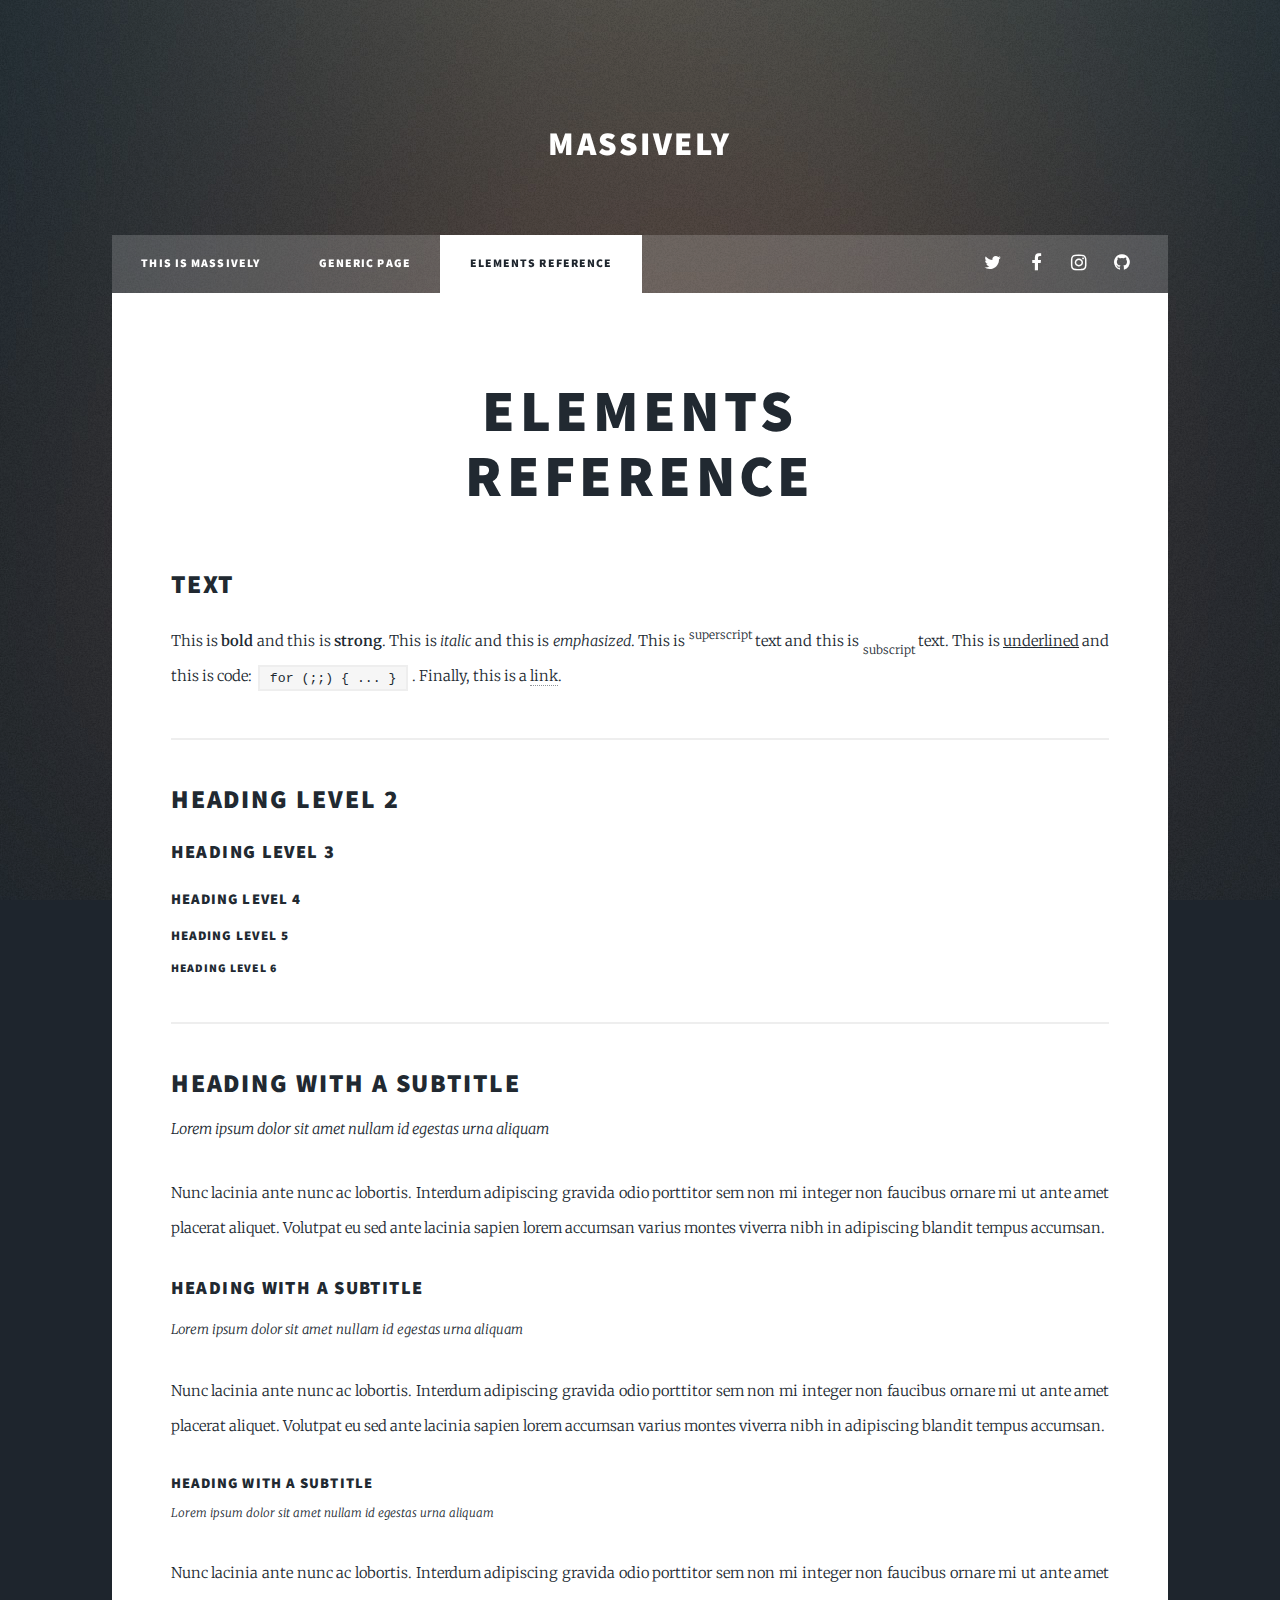
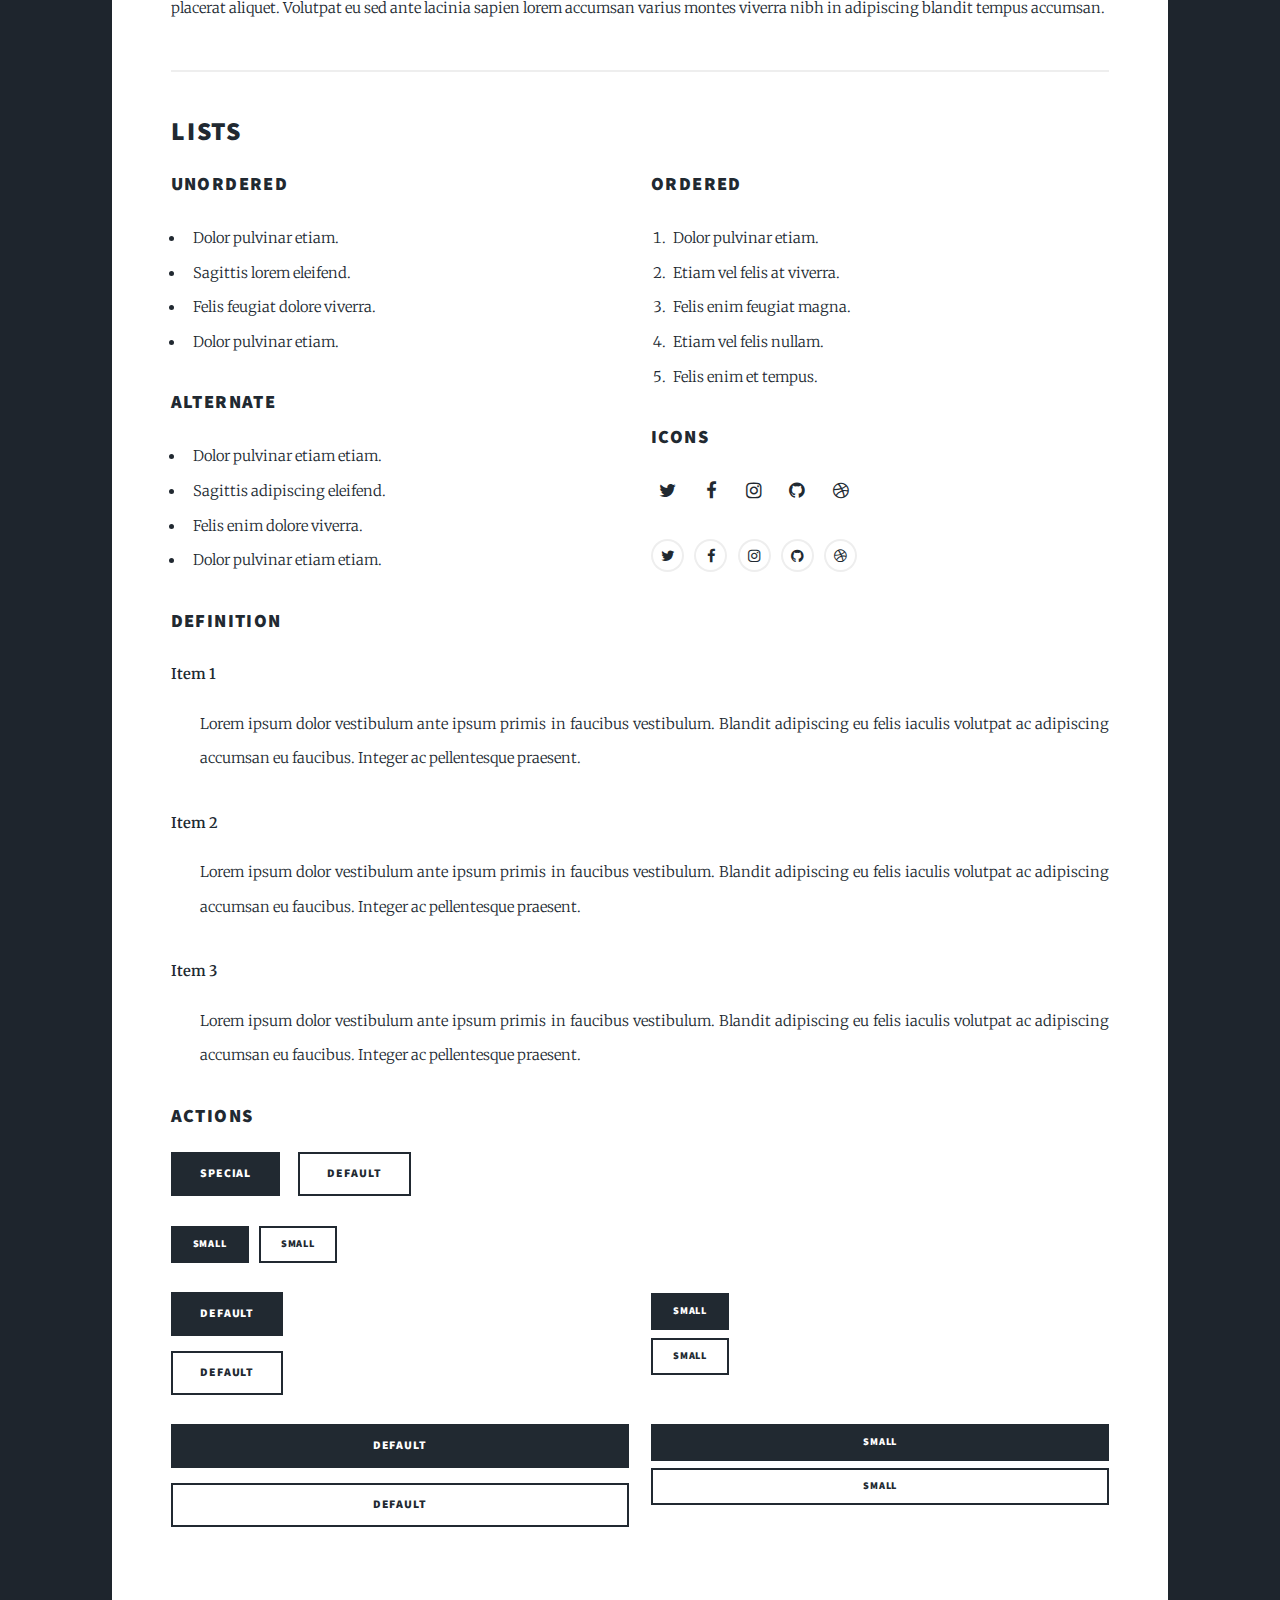
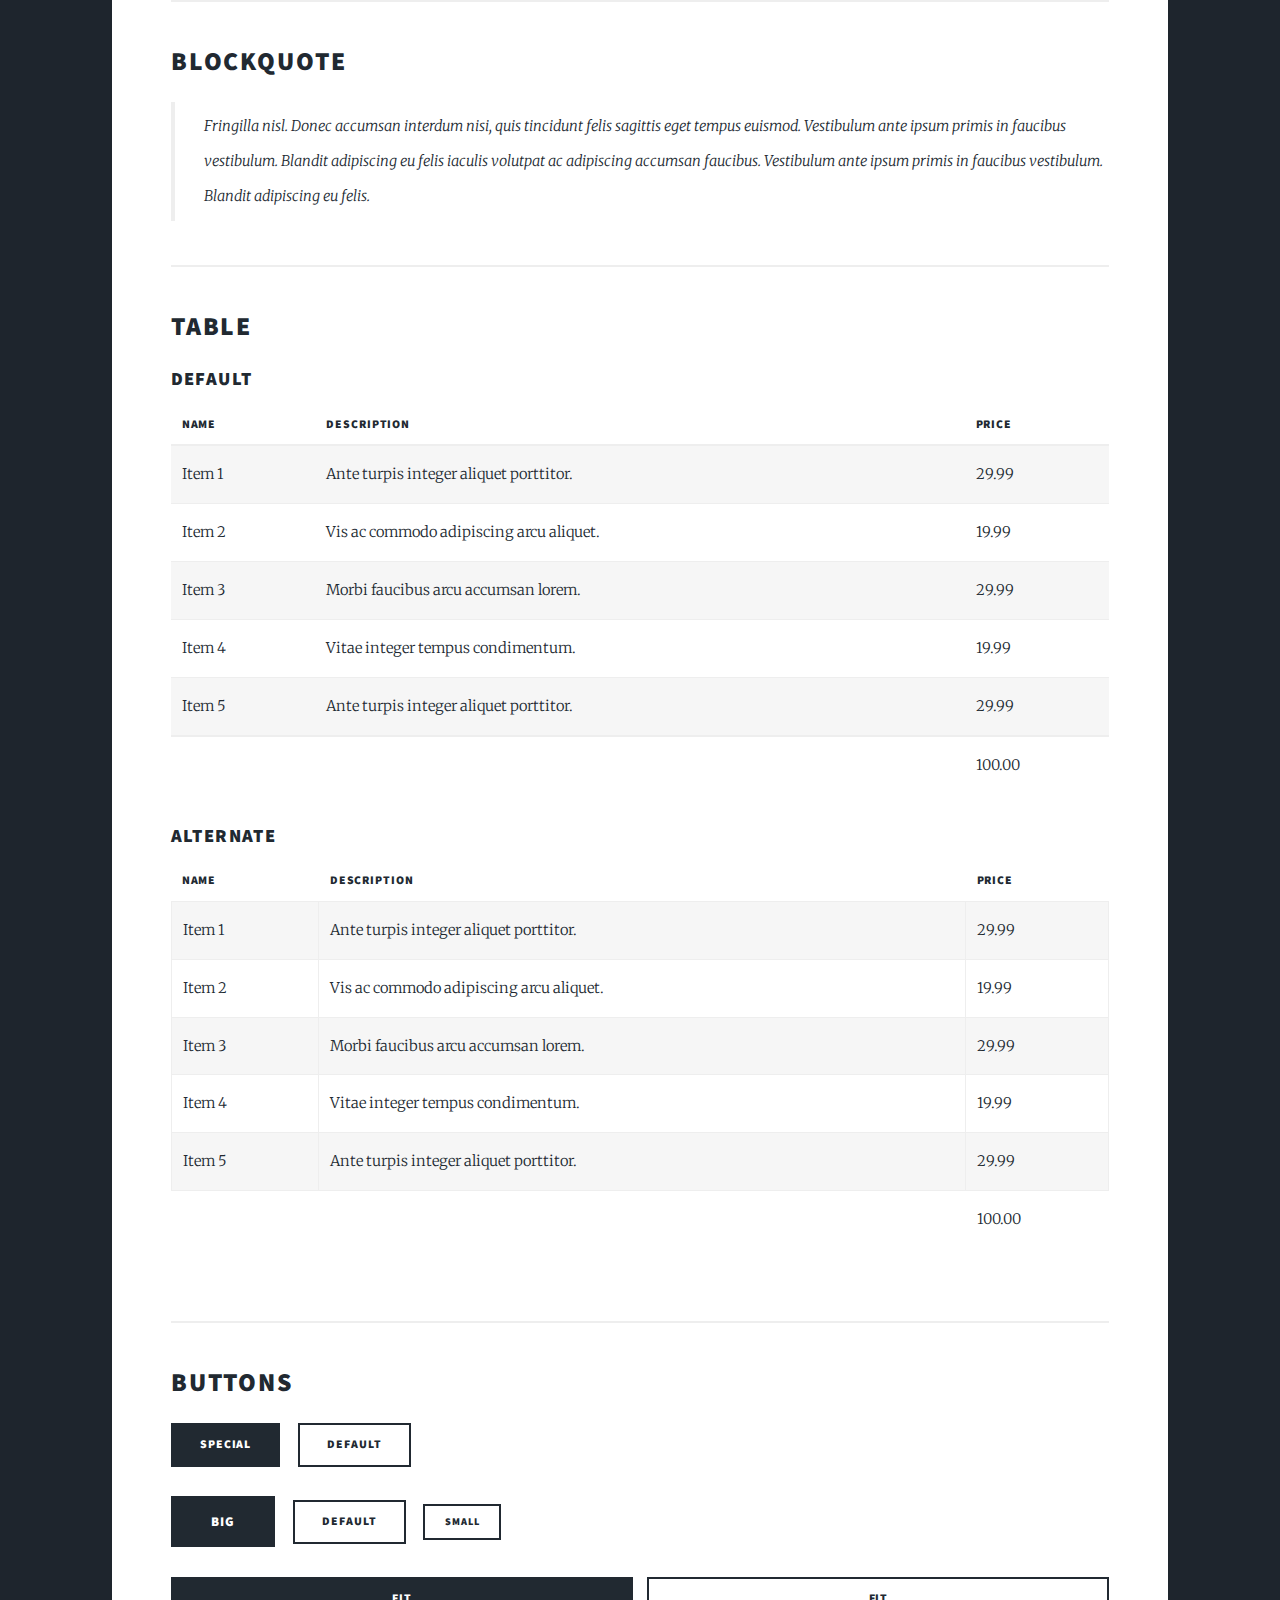
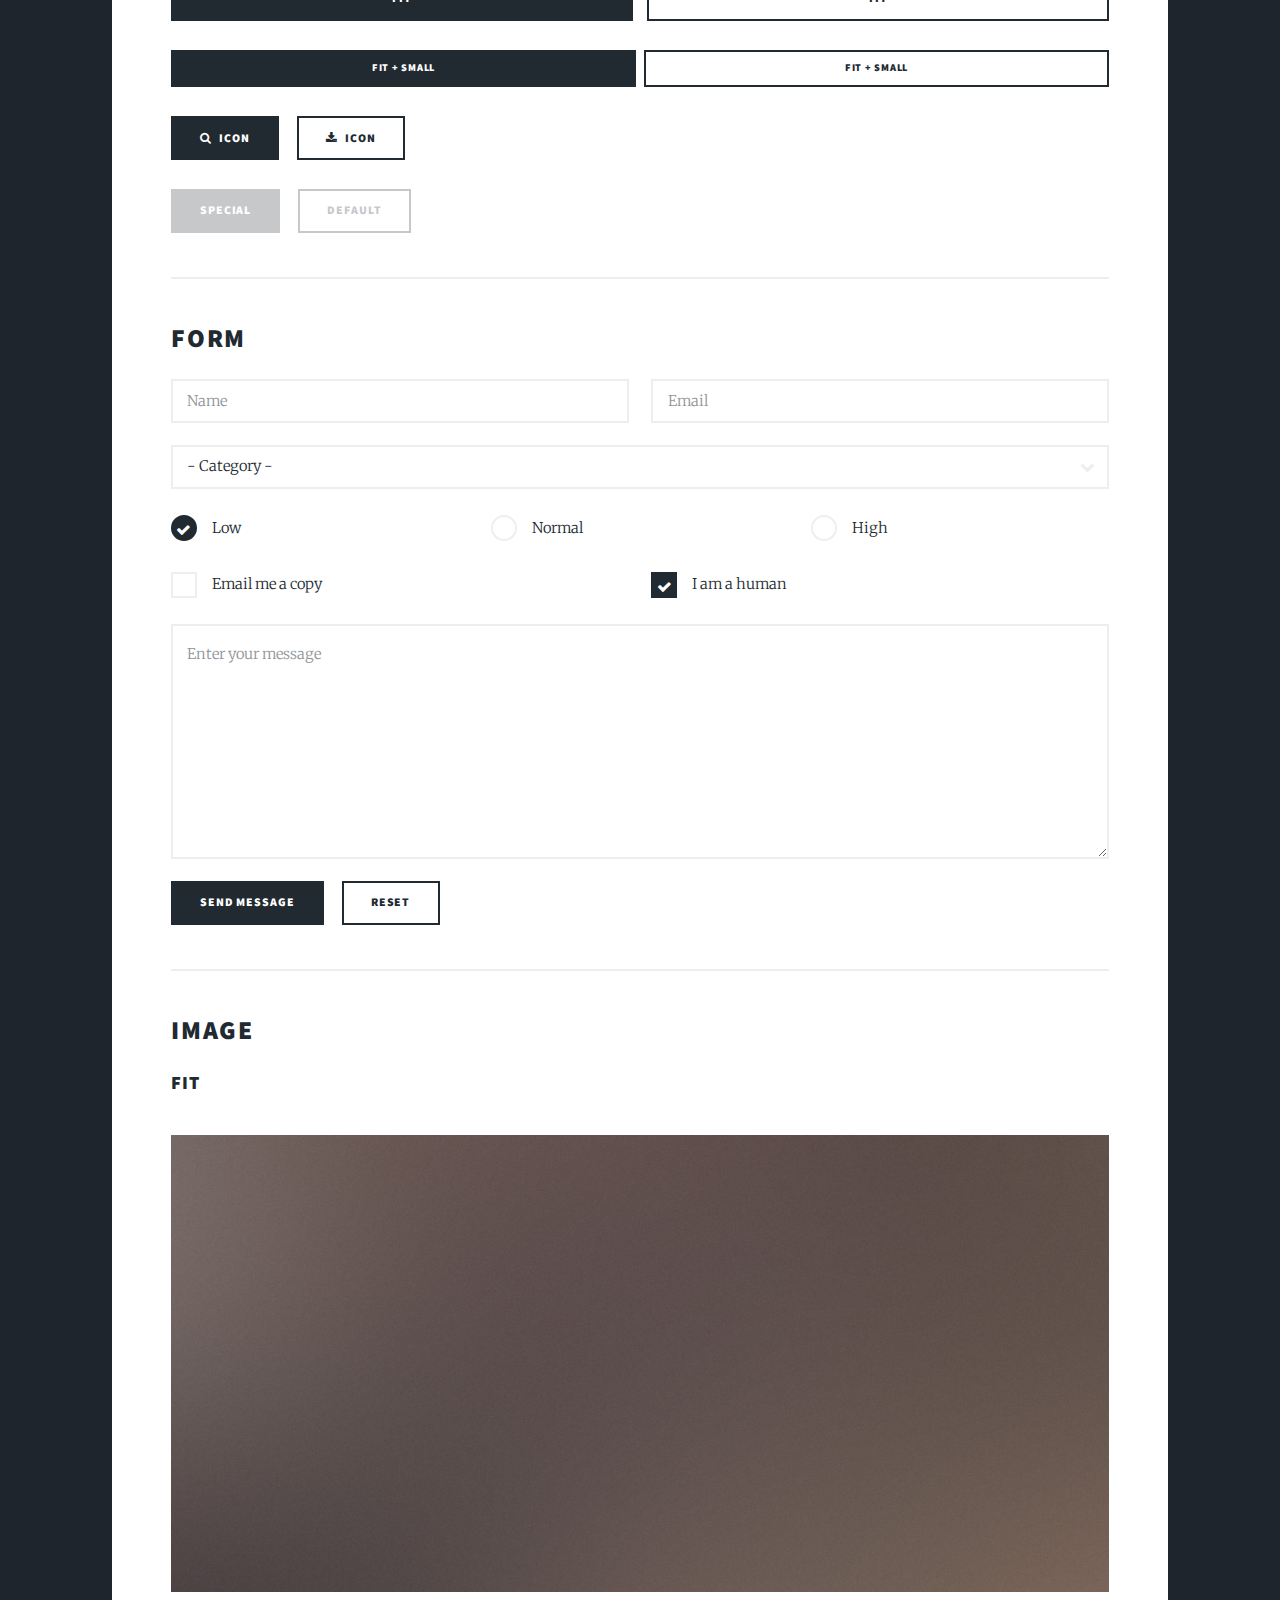
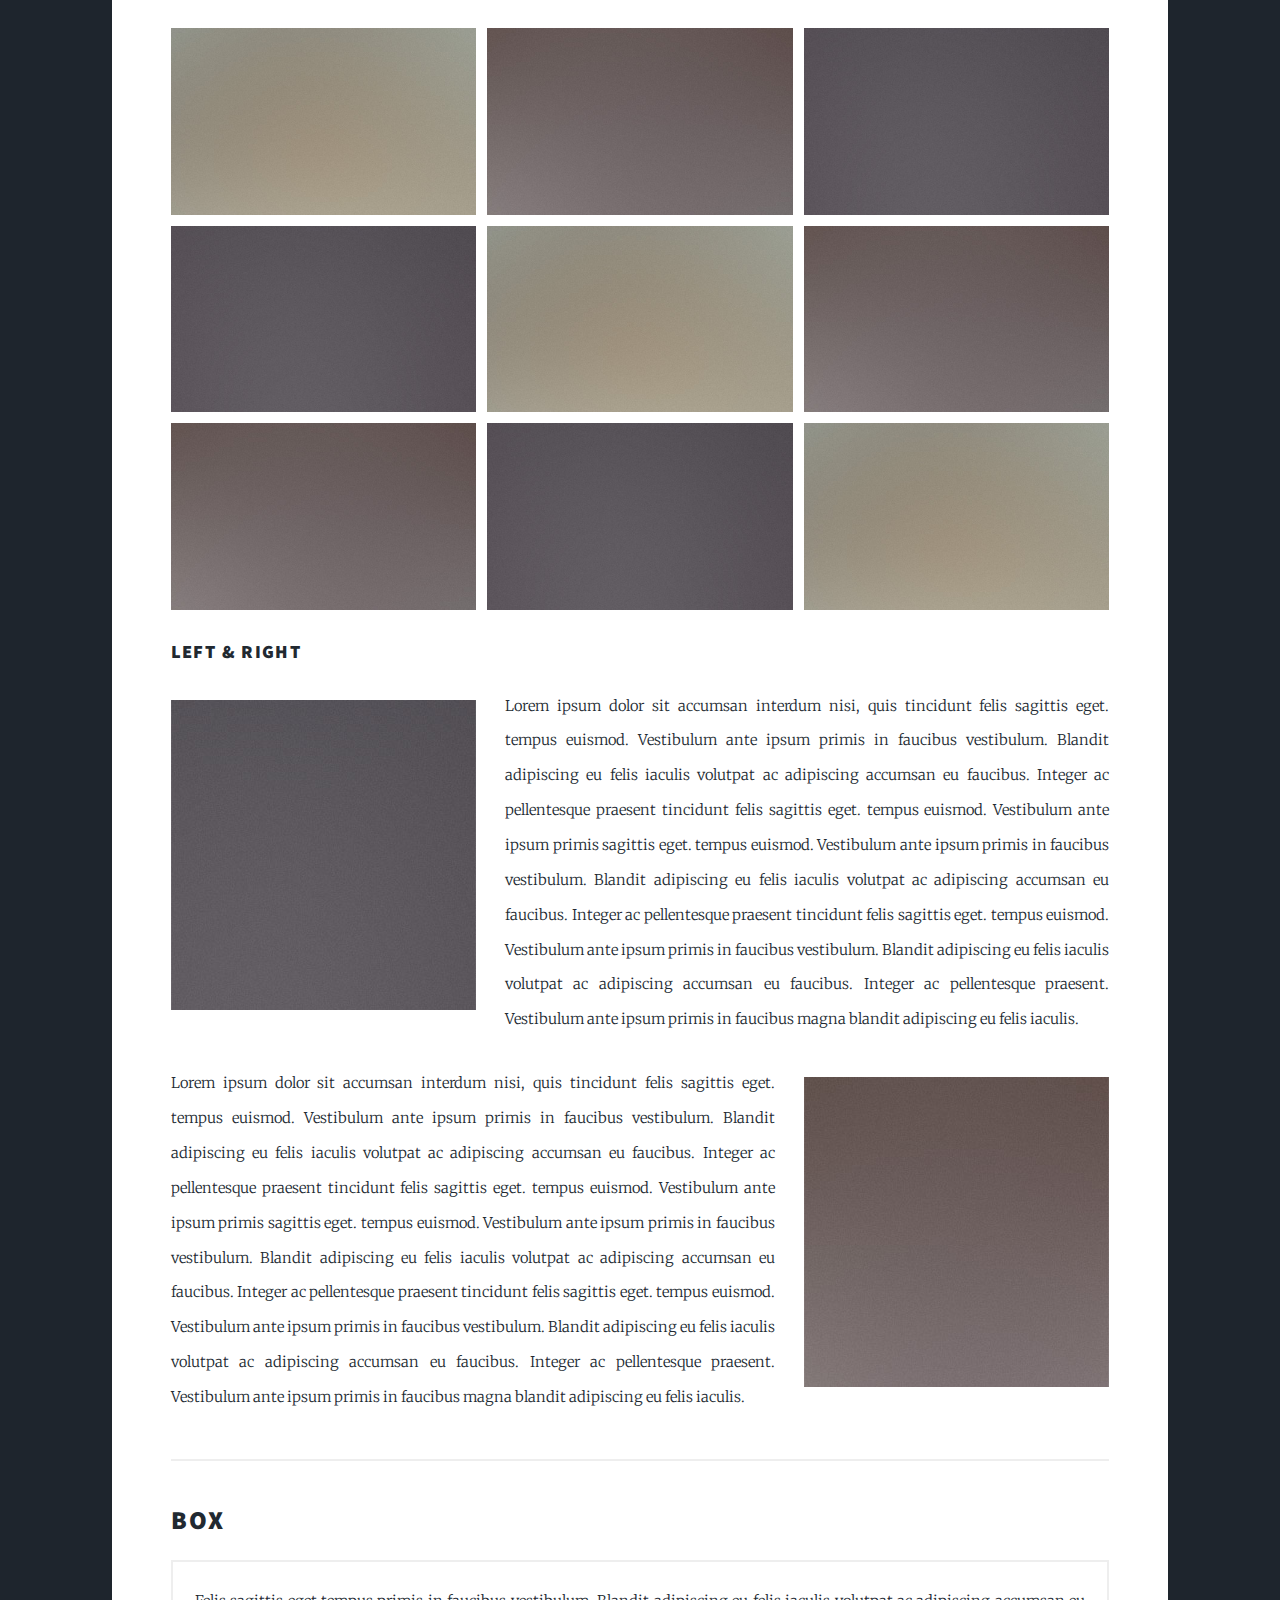
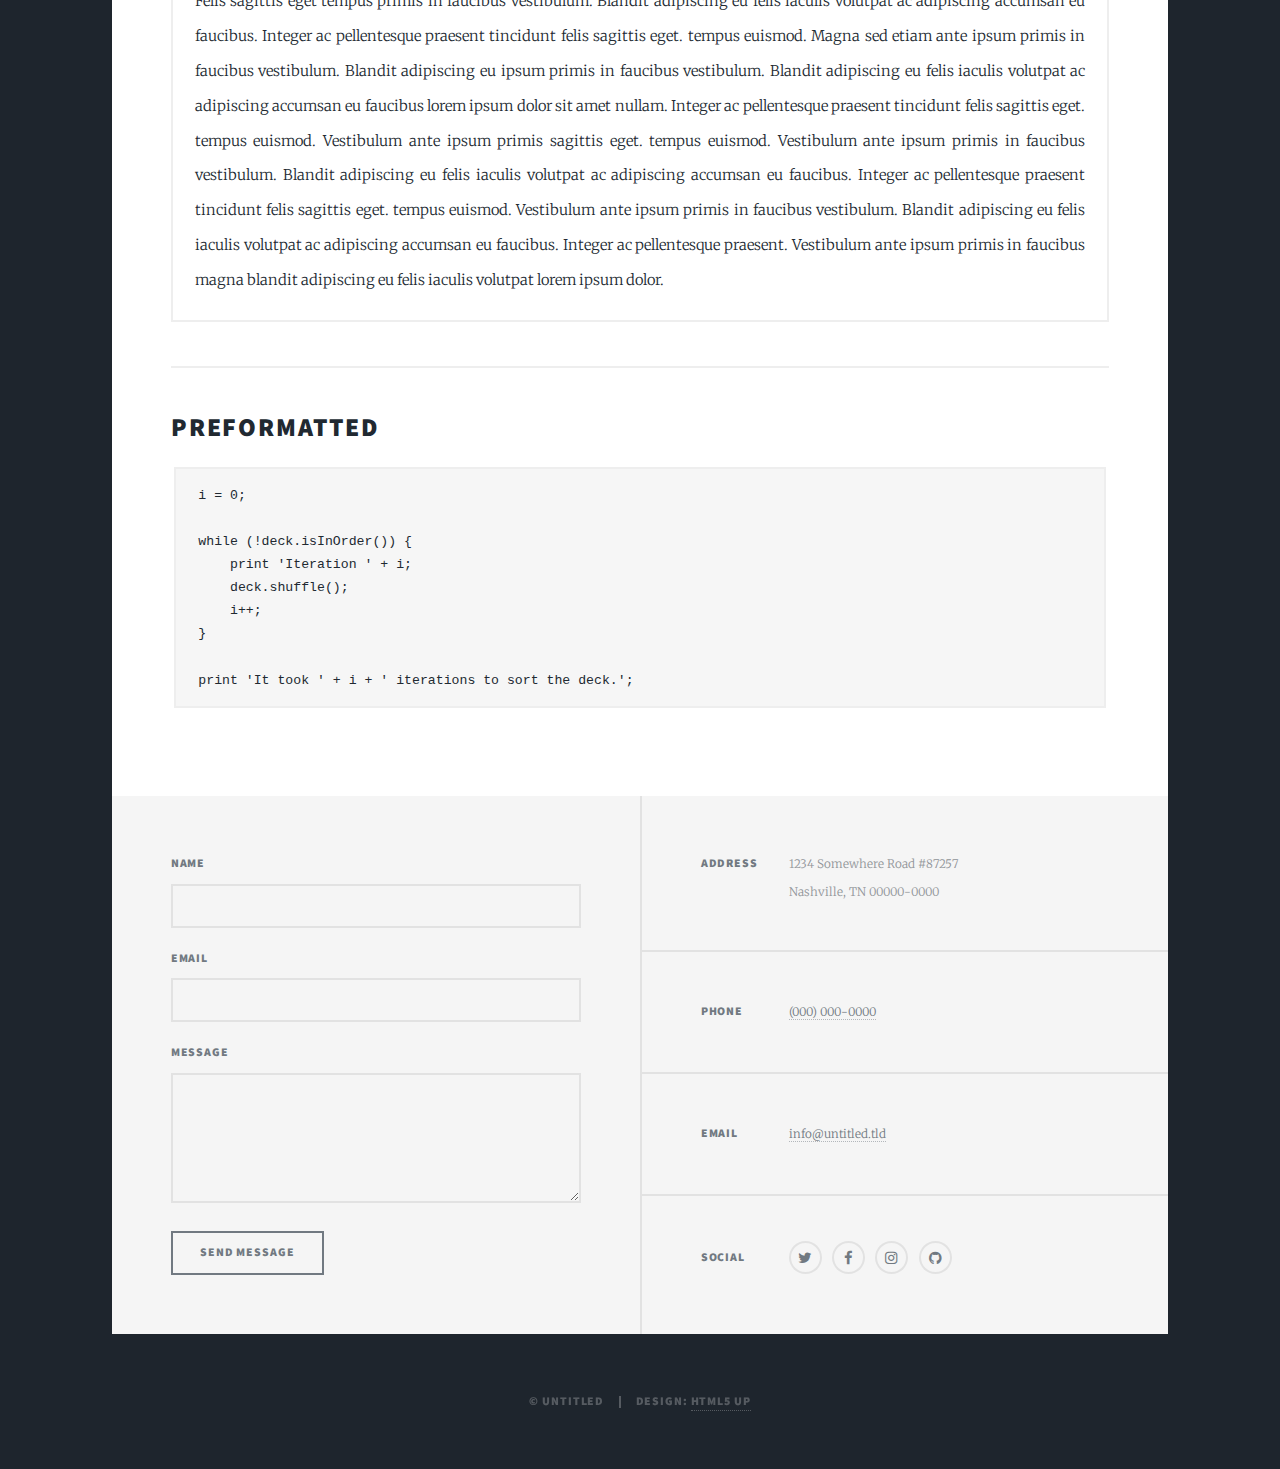
<file: elements.html>
<!DOCTYPE HTML>
<!--
	Massively by HTML5 UP
	html5up.net | @ajlkn
	Free for personal and commercial use under the CCA 3.0 license (html5up.net/license)
-->
<html>
	<head>
		<title>Elements Reference - Massively by HTML5 UP</title>
		<meta charset="utf-8" />
		<meta name="viewport" content="width=device-width, initial-scale=1, user-scalable=no" />
		<link rel="stylesheet" href="assets/css/main.css" />
		<noscript><link rel="stylesheet" href="assets/css/noscript.css" /></noscript>
	</head>
	<body class="is-loading">

		<!-- Wrapper -->
			<div id="wrapper">

				<!-- Header -->
					<header id="header">
						<a href="index.html" class="logo">Massively</a>
					</header>

				<!-- Nav -->
					<nav id="nav">
						<ul class="links">
							<li><a href="index.html">This is Massively</a></li>
							<li><a href="generic.html">Generic Page</a></li>
							<li class="active"><a href="elements.html">Elements Reference</a></li>
						</ul>
						<ul class="icons">
							<li><a href="#" class="icon fa-twitter"><span class="label">Twitter</span></a></li>
							<li><a href="#" class="icon fa-facebook"><span class="label">Facebook</span></a></li>
							<li><a href="#" class="icon fa-instagram"><span class="label">Instagram</span></a></li>
							<li><a href="#" class="icon fa-github"><span class="label">GitHub</span></a></li>
						</ul>
					</nav>

				<!-- Main -->
					<div id="main">

						<!-- Post -->
							<section class="post">
								<header class="major">
									<h1>Elements<br />
									Reference</h1>
								</header>

								<!-- Text stuff -->
									<h2>Text</h2>
									<p>This is <b>bold</b> and this is <strong>strong</strong>. This is <i>italic</i> and this is <em>emphasized</em>.
									This is <sup>superscript</sup> text and this is <sub>subscript</sub> text.
									This is <u>underlined</u> and this is code: <code>for (;;) { ... }</code>.
									Finally, this is a <a href="#">link</a>.</p>
									<hr />
									<h2>Heading Level 2</h2>
									<h3>Heading Level 3</h3>
									<h4>Heading Level 4</h4>
									<h5>Heading Level 5</h5>
									<h6>Heading Level 6</h6>
									<hr />
									<header>
										<h2>Heading with a Subtitle</h2>
										<p>Lorem ipsum dolor sit amet nullam id egestas urna aliquam</p>
									</header>
									<p>Nunc lacinia ante nunc ac lobortis. Interdum adipiscing gravida odio porttitor sem non mi integer non faucibus ornare mi ut ante amet placerat aliquet. Volutpat eu sed ante lacinia sapien lorem accumsan varius montes viverra nibh in adipiscing blandit tempus accumsan.</p>
									<header>
										<h3>Heading with a Subtitle</h3>
										<p>Lorem ipsum dolor sit amet nullam id egestas urna aliquam</p>
									</header>
									<p>Nunc lacinia ante nunc ac lobortis. Interdum adipiscing gravida odio porttitor sem non mi integer non faucibus ornare mi ut ante amet placerat aliquet. Volutpat eu sed ante lacinia sapien lorem accumsan varius montes viverra nibh in adipiscing blandit tempus accumsan.</p>
									<header>
										<h4>Heading with a Subtitle</h4>
										<p>Lorem ipsum dolor sit amet nullam id egestas urna aliquam</p>
									</header>
									<p>Nunc lacinia ante nunc ac lobortis. Interdum adipiscing gravida odio porttitor sem non mi integer non faucibus ornare mi ut ante amet placerat aliquet. Volutpat eu sed ante lacinia sapien lorem accumsan varius montes viverra nibh in adipiscing blandit tempus accumsan.</p>

									<hr />

								<!-- Lists -->
									<h2>Lists</h2>
									<div class="row">
										<div class="6u 12u$(small)">

											<h3>Unordered</h3>
											<ul>
												<li>Dolor pulvinar etiam.</li>
												<li>Sagittis lorem eleifend.</li>
												<li>Felis feugiat dolore viverra.</li>
												<li>Dolor pulvinar etiam.</li>
											</ul>

											<h3>Alternate</h3>
											<ul class="alt">
												<li>Dolor pulvinar etiam etiam.</li>
												<li>Sagittis adipiscing eleifend.</li>
												<li>Felis enim dolore viverra.</li>
												<li>Dolor pulvinar etiam etiam.</li>
											</ul>

										</div>
										<div class="6u$ 12u$(small)">

											<h3>Ordered</h3>
											<ol>
												<li>Dolor pulvinar etiam.</li>
												<li>Etiam vel felis at viverra.</li>
												<li>Felis enim feugiat magna.</li>
												<li>Etiam vel felis nullam.</li>
												<li>Felis enim et tempus.</li>
											</ol>

											<h3>Icons</h3>
											<ul class="icons">
												<li><a href="#" class="icon fa-twitter"><span class="label">Twitter</span></a></li>
												<li><a href="#" class="icon fa-facebook"><span class="label">Facebook</span></a></li>
												<li><a href="#" class="icon fa-instagram"><span class="label">Instagram</span></a></li>
												<li><a href="#" class="icon fa-github"><span class="label">Github</span></a></li>
												<li><a href="#" class="icon fa-dribbble"><span class="label">Dribbble</span></a></li>
											</ul>
											<ul class="icons alt">
												<li><a href="#" class="icon alt fa-twitter"><span class="label">Twitter</span></a></li>
												<li><a href="#" class="icon alt fa-facebook"><span class="label">Facebook</span></a></li>
												<li><a href="#" class="icon alt fa-instagram"><span class="label">Instagram</span></a></li>
												<li><a href="#" class="icon alt fa-github"><span class="label">Github</span></a></li>
												<li><a href="#" class="icon alt fa-dribbble"><span class="label">Dribbble</span></a></li>
											</ul>

										</div>
									</div>
									<h3>Definition</h3>
									<dl>
										<dt>Item 1</dt>
										<dd>
											<p>Lorem ipsum dolor vestibulum ante ipsum primis in faucibus vestibulum. Blandit adipiscing eu felis iaculis volutpat ac adipiscing accumsan eu faucibus. Integer ac pellentesque praesent.</p>
										</dd>
										<dt>Item 2</dt>
										<dd>
											<p>Lorem ipsum dolor vestibulum ante ipsum primis in faucibus vestibulum. Blandit adipiscing eu felis iaculis volutpat ac adipiscing accumsan eu faucibus. Integer ac pellentesque praesent.</p>
										</dd>
										<dt>Item 3</dt>
										<dd>
											<p>Lorem ipsum dolor vestibulum ante ipsum primis in faucibus vestibulum. Blandit adipiscing eu felis iaculis volutpat ac adipiscing accumsan eu faucibus. Integer ac pellentesque praesent.</p>
										</dd>
									</dl>

									<h3>Actions</h3>
									<ul class="actions">
										<li><a href="#" class="button special">Special</a></li>
										<li><a href="#" class="button">Default</a></li>
									</ul>
									<ul class="actions small">
										<li><a href="#" class="button special small">Small</a></li>
										<li><a href="#" class="button small">Small</a></li>
									</ul>
									<div class="row">
										<div class="6u 12u$(small)">
											<ul class="actions vertical">
												<li><a href="#" class="button special">Default</a></li>
												<li><a href="#" class="button">Default</a></li>
											</ul>
										</div>
										<div class="6u 12u$(small)">
											<ul class="actions vertical small">
												<li><a href="#" class="button special small">Small</a></li>
												<li><a href="#" class="button small">Small</a></li>
											</ul>
										</div>
									</div>
									<div class="row">
										<div class="6u 12u$(small)">
											<ul class="actions vertical">
												<li><a href="#" class="button special fit">Default</a></li>
												<li><a href="#" class="button fit">Default</a></li>
											</ul>
										</div>
										<div class="6u$ 12u$(small)">
											<ul class="actions vertical small">
												<li><a href="#" class="button special small fit">Small</a></li>
												<li><a href="#" class="button small fit">Small</a></li>
											</ul>
										</div>
									</div>

									<hr />

								<!-- Blockquote -->
									<h2>Blockquote</h2>
									<blockquote>Fringilla nisl. Donec accumsan interdum nisi, quis tincidunt felis sagittis eget tempus euismod. Vestibulum ante ipsum primis in faucibus vestibulum. Blandit adipiscing eu felis iaculis volutpat ac adipiscing accumsan faucibus. Vestibulum ante ipsum primis in faucibus vestibulum. Blandit adipiscing eu felis.</blockquote>

									<hr />

								<!-- Table -->
									<h2>Table</h2>

									<h3>Default</h3>
									<div class="table-wrapper">
										<table>
											<thead>
												<tr>
													<th>Name</th>
													<th>Description</th>
													<th>Price</th>
												</tr>
											</thead>
											<tbody>
												<tr>
													<td>Item 1</td>
													<td>Ante turpis integer aliquet porttitor.</td>
													<td>29.99</td>
												</tr>
												<tr>
													<td>Item 2</td>
													<td>Vis ac commodo adipiscing arcu aliquet.</td>
													<td>19.99</td>
												</tr>
												<tr>
													<td>Item 3</td>
													<td> Morbi faucibus arcu accumsan lorem.</td>
													<td>29.99</td>
												</tr>
												<tr>
													<td>Item 4</td>
													<td>Vitae integer tempus condimentum.</td>
													<td>19.99</td>
												</tr>
												<tr>
													<td>Item 5</td>
													<td>Ante turpis integer aliquet porttitor.</td>
													<td>29.99</td>
												</tr>
											</tbody>
											<tfoot>
												<tr>
													<td colspan="2"></td>
													<td>100.00</td>
												</tr>
											</tfoot>
										</table>
									</div>

									<h3>Alternate</h3>
									<div class="table-wrapper">
										<table class="alt">
											<thead>
												<tr>
													<th>Name</th>
													<th>Description</th>
													<th>Price</th>
												</tr>
											</thead>
											<tbody>
												<tr>
													<td>Item 1</td>
													<td>Ante turpis integer aliquet porttitor.</td>
													<td>29.99</td>
												</tr>
												<tr>
													<td>Item 2</td>
													<td>Vis ac commodo adipiscing arcu aliquet.</td>
													<td>19.99</td>
												</tr>
												<tr>
													<td>Item 3</td>
													<td> Morbi faucibus arcu accumsan lorem.</td>
													<td>29.99</td>
												</tr>
												<tr>
													<td>Item 4</td>
													<td>Vitae integer tempus condimentum.</td>
													<td>19.99</td>
												</tr>
												<tr>
													<td>Item 5</td>
													<td>Ante turpis integer aliquet porttitor.</td>
													<td>29.99</td>
												</tr>
											</tbody>
											<tfoot>
												<tr>
													<td colspan="2"></td>
													<td>100.00</td>
												</tr>
											</tfoot>
										</table>
									</div>

									<hr />

								<!-- Buttons -->
									<h2>Buttons</h2>
									<ul class="actions">
										<li><a href="#" class="button special">Special</a></li>
										<li><a href="#" class="button">Default</a></li>
									</ul>
									<ul class="actions">
										<li><a href="#" class="button special big">Big</a></li>
										<li><a href="#" class="button">Default</a></li>
										<li><a href="#" class="button small">Small</a></li>
									</ul>
									<ul class="actions fit">
										<li><a href="#" class="button special fit">Fit</a></li>
										<li><a href="#" class="button fit">Fit</a></li>
									</ul>
									<ul class="actions fit small">
										<li><a href="#" class="button special fit small">Fit + Small</a></li>
										<li><a href="#" class="button fit small">Fit + Small</a></li>
									</ul>
									<ul class="actions">
										<li><a href="#" class="button special icon fa-search">Icon</a></li>
										<li><a href="#" class="button icon fa-download">Icon</a></li>
									</ul>
									<ul class="actions">
										<li><span class="button special disabled">Special</span></li>
										<li><span class="button disabled">Default</span></li>
									</ul>

									<hr />

								<!-- Form -->
									<h2>Form</h2>

									<form method="post" action="#" class="alt">
										<div class="row uniform">
											<div class="6u 12u$(xsmall)">
												<input type="text" name="demo-name" id="demo-name" value="" placeholder="Name" />
											</div>
											<div class="6u$ 12u$(xsmall)">
												<input type="email" name="demo-email" id="demo-email" value="" placeholder="Email" />
											</div>
											<!-- Break -->
											<div class="12u$">
												<div class="select-wrapper">
													<select name="demo-category" id="demo-category">
														<option value="">- Category -</option>
														<option value="1">Manufacturing</option>
														<option value="1">Shipping</option>
														<option value="1">Administration</option>
														<option value="1">Human Resources</option>
													</select>
												</div>
											</div>
											<!-- Break -->
											<div class="4u 12u$(small)">
												<input type="radio" id="demo-priority-low" name="demo-priority" checked>
												<label for="demo-priority-low">Low</label>
											</div>
											<div class="4u 12u$(small)">
												<input type="radio" id="demo-priority-normal" name="demo-priority">
												<label for="demo-priority-normal">Normal</label>
											</div>
											<div class="4u$ 12u$(small)">
												<input type="radio" id="demo-priority-high" name="demo-priority">
												<label for="demo-priority-high">High</label>
											</div>
											<!-- Break -->
											<div class="6u 12u$(small)">
												<input type="checkbox" id="demo-copy" name="demo-copy">
												<label for="demo-copy">Email me a copy</label>
											</div>
											<div class="6u$ 12u$(small)">
												<input type="checkbox" id="demo-human" name="demo-human" checked>
												<label for="demo-human">I am a human</label>
											</div>
											<!-- Break -->
											<div class="12u$">
												<textarea name="demo-message" id="demo-message" placeholder="Enter your message" rows="6"></textarea>
											</div>
											<!-- Break -->
											<div class="12u$">
												<ul class="actions">
													<li><input type="submit" value="Send Message" class="special" /></li>
													<li><input type="reset" value="Reset" /></li>
												</ul>
											</div>
										</div>
									</form>

									<hr />

								<!-- Image -->
									<h2>Image</h2>

									<h3>Fit</h3>
									<span class="image fit"><img src="images/pic01.jpg" alt="" /></span>
									<div class="box alt">
										<div class="row 50% uniform">
											<div class="4u"><span class="image fit"><img src="images/pic02.jpg" alt="" /></span></div>
											<div class="4u"><span class="image fit"><img src="images/pic03.jpg" alt="" /></span></div>
											<div class="4u$"><span class="image fit"><img src="images/pic04.jpg" alt="" /></span></div>
											<!-- Break -->
											<div class="4u"><span class="image fit"><img src="images/pic04.jpg" alt="" /></span></div>
											<div class="4u"><span class="image fit"><img src="images/pic02.jpg" alt="" /></span></div>
											<div class="4u$"><span class="image fit"><img src="images/pic03.jpg" alt="" /></span></div>
											<!-- Break -->
											<div class="4u"><span class="image fit"><img src="images/pic03.jpg" alt="" /></span></div>
											<div class="4u"><span class="image fit"><img src="images/pic04.jpg" alt="" /></span></div>
											<div class="4u$"><span class="image fit"><img src="images/pic02.jpg" alt="" /></span></div>
										</div>
									</div>

									<h3>Left &amp; Right</h3>
									<p><span class="image left"><img src="images/pic08.jpg" alt="" /></span>Lorem ipsum dolor sit accumsan interdum nisi, quis tincidunt felis sagittis eget. tempus euismod. Vestibulum ante ipsum primis in faucibus vestibulum. Blandit adipiscing eu felis iaculis volutpat ac adipiscing accumsan eu faucibus. Integer ac pellentesque praesent tincidunt felis sagittis eget. tempus euismod. Vestibulum ante ipsum primis sagittis eget. tempus euismod. Vestibulum ante ipsum primis in faucibus vestibulum. Blandit adipiscing eu felis iaculis volutpat ac adipiscing accumsan eu faucibus. Integer ac pellentesque praesent tincidunt felis sagittis eget. tempus euismod. Vestibulum ante ipsum primis in faucibus vestibulum. Blandit adipiscing eu felis iaculis volutpat ac adipiscing accumsan eu faucibus. Integer ac pellentesque praesent. Vestibulum ante ipsum primis in faucibus magna blandit adipiscing eu felis iaculis.</p>
									<p><span class="image right"><img src="images/pic09.jpg" alt="" /></span>Lorem ipsum dolor sit accumsan interdum nisi, quis tincidunt felis sagittis eget. tempus euismod. Vestibulum ante ipsum primis in faucibus vestibulum. Blandit adipiscing eu felis iaculis volutpat ac adipiscing accumsan eu faucibus. Integer ac pellentesque praesent tincidunt felis sagittis eget. tempus euismod. Vestibulum ante ipsum primis sagittis eget. tempus euismod. Vestibulum ante ipsum primis in faucibus vestibulum. Blandit adipiscing eu felis iaculis volutpat ac adipiscing accumsan eu faucibus. Integer ac pellentesque praesent tincidunt felis sagittis eget. tempus euismod. Vestibulum ante ipsum primis in faucibus vestibulum. Blandit adipiscing eu felis iaculis volutpat ac adipiscing accumsan eu faucibus. Integer ac pellentesque praesent. Vestibulum ante ipsum primis in faucibus magna blandit adipiscing eu felis iaculis.</p>

									<hr />

								<!-- Box -->
									<h2>Box</h2>
									<div class="box">
										<p>Felis sagittis eget tempus primis in faucibus vestibulum. Blandit adipiscing eu felis iaculis volutpat ac adipiscing accumsan eu faucibus. Integer ac pellentesque praesent tincidunt felis sagittis eget. tempus euismod. Magna sed etiam ante ipsum primis in faucibus vestibulum. Blandit adipiscing eu ipsum primis in faucibus vestibulum. Blandit adipiscing eu felis iaculis volutpat ac adipiscing accumsan eu faucibus lorem ipsum dolor sit amet nullam. Integer ac pellentesque praesent tincidunt felis sagittis eget. tempus euismod. Vestibulum ante ipsum primis sagittis eget. tempus euismod. Vestibulum ante ipsum primis in faucibus vestibulum. Blandit adipiscing eu felis iaculis volutpat ac adipiscing accumsan eu faucibus. Integer ac pellentesque praesent tincidunt felis sagittis eget. tempus euismod. Vestibulum ante ipsum primis in faucibus vestibulum. Blandit adipiscing eu felis iaculis volutpat ac adipiscing accumsan eu faucibus. Integer ac pellentesque praesent. Vestibulum ante ipsum primis in faucibus magna blandit adipiscing eu felis iaculis volutpat lorem ipsum dolor.</p>
									</div>

									<hr />

								<!-- Preformatted Code -->
									<h2>Preformatted</h2>
									<pre><code>i = 0;

while (!deck.isInOrder()) {
    print 'Iteration ' + i;
    deck.shuffle();
    i++;
}

print 'It took ' + i + ' iterations to sort the deck.';
</code></pre>

							</section>

					</div>

				<!-- Footer -->
					<footer id="footer">
						<section>
							<form method="post" action="#">
								<div class="field">
									<label for="name">Name</label>
									<input type="text" name="name" id="name" />
								</div>
								<div class="field">
									<label for="email">Email</label>
									<input type="text" name="email" id="email" />
								</div>
								<div class="field">
									<label for="message">Message</label>
									<textarea name="message" id="message" rows="3"></textarea>
								</div>
								<ul class="actions">
									<li><input type="submit" value="Send Message" /></li>
								</ul>
							</form>
						</section>
						<section class="split contact">
							<section class="alt">
								<h3>Address</h3>
								<p>1234 Somewhere Road #87257<br />
								Nashville, TN 00000-0000</p>
							</section>
							<section>
								<h3>Phone</h3>
								<p><a href="#">(000) 000-0000</a></p>
							</section>
							<section>
								<h3>Email</h3>
								<p><a href="#">info@untitled.tld</a></p>
							</section>
							<section>
								<h3>Social</h3>
								<ul class="icons alt">
									<li><a href="#" class="icon alt fa-twitter"><span class="label">Twitter</span></a></li>
									<li><a href="#" class="icon alt fa-facebook"><span class="label">Facebook</span></a></li>
									<li><a href="#" class="icon alt fa-instagram"><span class="label">Instagram</span></a></li>
									<li><a href="#" class="icon alt fa-github"><span class="label">GitHub</span></a></li>
								</ul>
							</section>
						</section>
					</footer>

				<!-- Copyright -->
					<div id="copyright">
						<ul><li>&copy; Untitled</li><li>Design: <a href="https://html5up.net">HTML5 UP</a></li></ul>
					</div>

			</div>

		<!-- Scripts -->
			<script src="assets/js/jquery.min.js"></script>
			<script src="assets/js/jquery.scrollex.min.js"></script>
			<script src="assets/js/jquery.scrolly.min.js"></script>
			<script src="assets/js/skel.min.js"></script>
			<script src="assets/js/util.js"></script>
			<script src="assets/js/main.js"></script>

	</body>
</html>
</file>
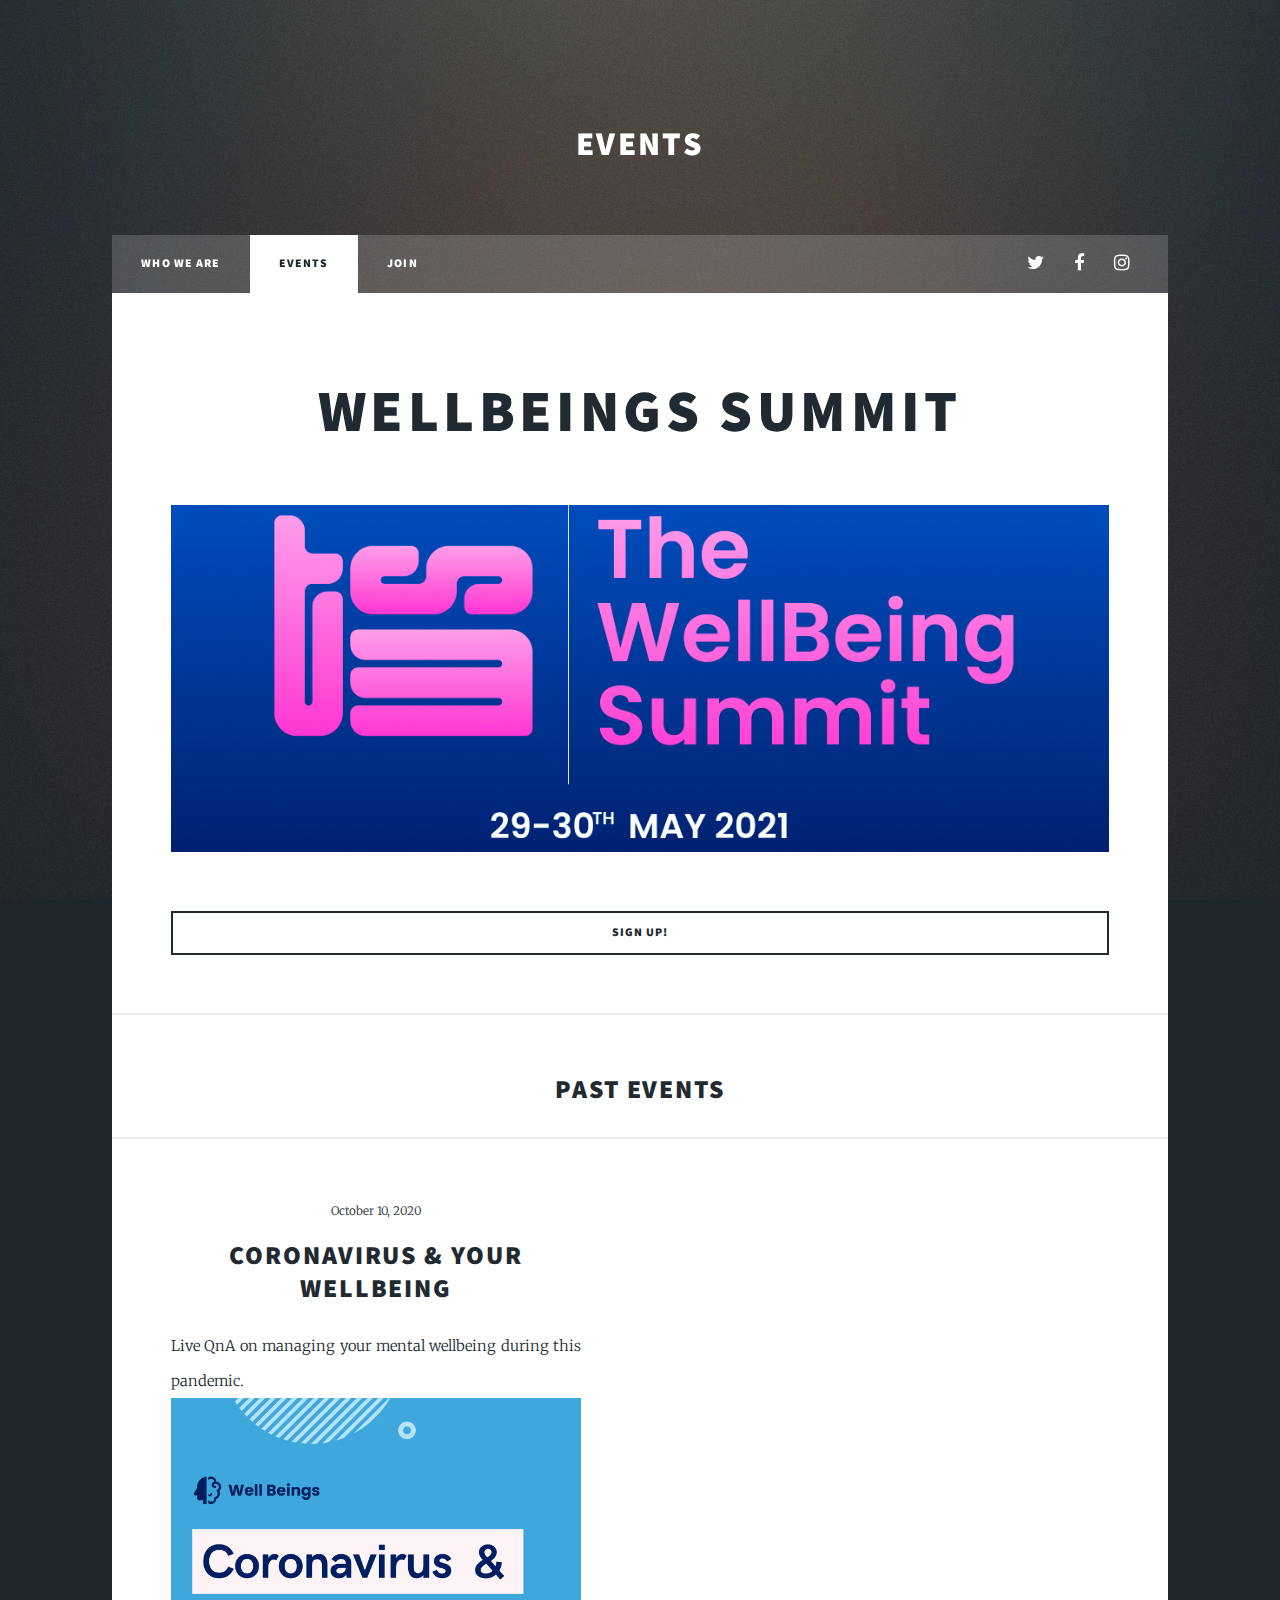
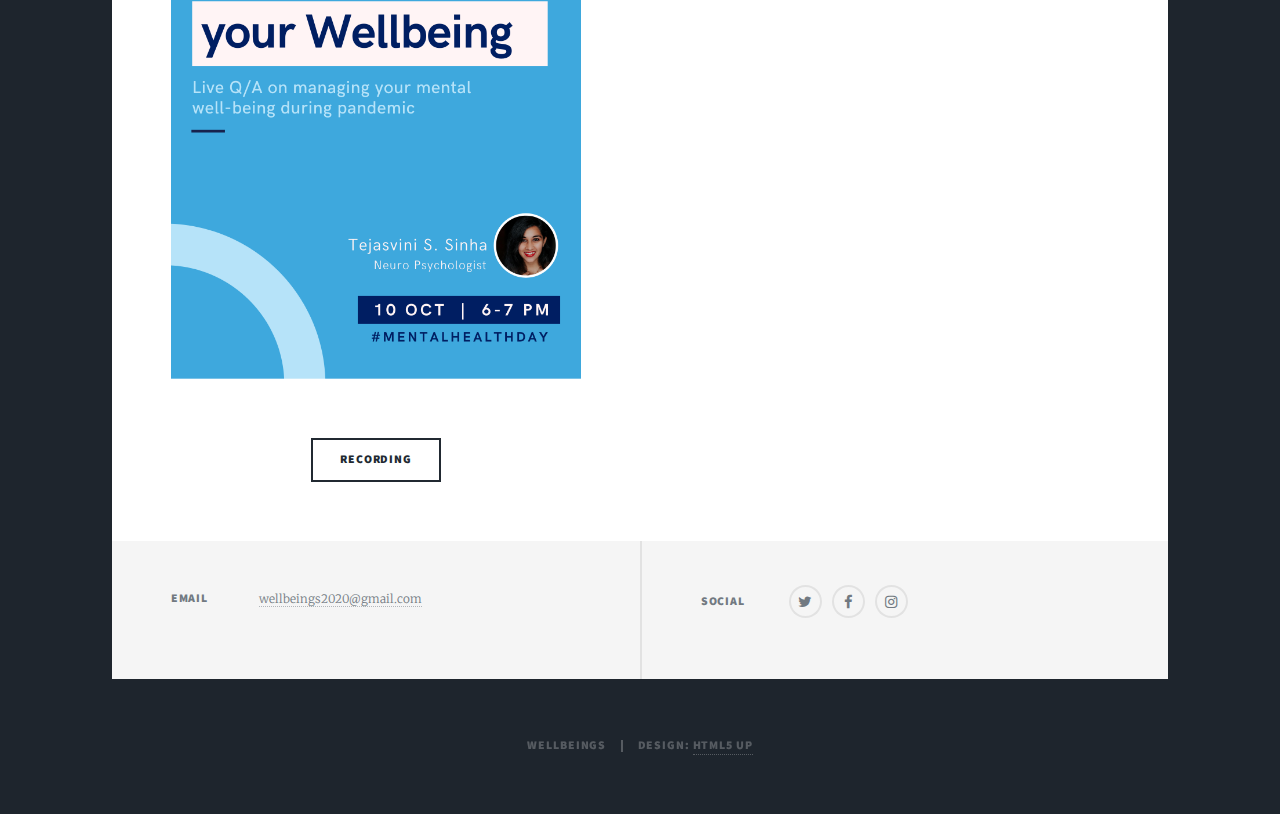
<file: events.html>
<!DOCTYPE HTML>
<!--
	Massively by HTML5 UP
	html5up.net | @ajlkn
	Free for personal and commercial use under the CCA 3.0 license (html5up.net/license)
-->
<html>
	<head>
		<title>Wellbeings</title>
		<meta charset="utf-8" />
		<meta name="viewport" content="width=device-width, initial-scale=1, user-scalable=no" />
		<link rel="stylesheet" href="assets/css/main.css" />
		<noscript><link rel="stylesheet" href="assets/css/noscript.css" /></noscript>
	</head>
	<body class="is-loading">

		<!-- Wrapper -->
			<div id="wrapper">

				<!-- Header -->
					<header id="header">
						<a href="index.html" class="logo" >Events</a>
					</header>

				<!-- Nav -->
					<nav id="nav">
						<ul class="links">
							<li><a href="index.html" >Who We Are</a></li>
							<li class="active"><a href="events.html">Events</a></li>
							<li><a href="join.html" >Join</a></li>
						</ul>
						<ul class="icons">
							<li><a href="https://twitter.com/startupuw" class="icon fa-twitter"><span class="label">Twitter</span></a></li>
							<li><a href="https://www.facebook.com/atWellBeings/" class="icon fa-facebook"><span class="label">Facebook</span></a></li>
							<li><a href="https://www.instagram.com/well.beings_/" class="icon fa-instagram"><span class="label">Instagram</span></a></li>
						</ul>
					</nav>

				<!-- Main -->
					<div id="main">

						<!-- Post -->
							<section class="post">
								<header class="major">
									<h1>WellBeings Summit</h1>
									
								</header>
								<div class="powr-countdown-timer" id="f3169a67_1618712639"></div><script src="https://www.powr.io/powr.js?platform=html"></script>

								<img class="image main" src="images/event2.jpeg" alt="" />
								
								<a href="https://fb.me/e/FpkbvFEC" class="button" style="text-align:center;display:block;">Sign Up!</a>
									
							</section>

							<h2 style="text-align: center;"> Past events </h2>
							<section class="posts">
								
								<article>
									<header>
										<span class="date">October 10, 2020</span>
										<h2><a href="#">Coronavirus & your wellbeing</a></h2>
									</header>
									<p>Live QnA on managing your mental wellbeing during this pandemic.
									
									<img class="image main" src="images/event1.png" alt="" />
										
										
									<ul class="actions">
										<li><a href="https://fb.watch/4Xj4YDTD6Q/" class="button">Recording</a></li>
									</ul>
								</article>
								
							</section>

					</div>

				<!-- Footer -->
				<footer id="footer">
						<section class="split contact">
								
								<section>
									<h3>Email</h3>
									<p><a href="mailto:startup@uw.edu">wellbeings2020@gmail.com</a></p>
								</section>
								
							</section>
						<section class="split contact">
							
							<section>
								<h3>Social</h3>
								<ul class="icons alt">
									<li><a href="https://twitter.com/" class="icon alt fa-twitter"><span class="label">Twitter</span></a></li>
									<li><a href="https://www.facebook.com/atWellBeings" class="icon alt fa-facebook"><span class="label">Facebook</span></a></li>
									<li><a href="https://www.instagram.com/well.beings_/" class="icon alt fa-instagram"><span class="label">Instagram</span></a></li>
								</ul>
							</section>
						</section>
					</footer>

				<!-- Copyright -->
					<div id="copyright">
						<ul><li>Wellbeings </li><li>Design: <a href="https://html5up.net">HTML5 UP</a></li></ul>
					</div>

			</div>

		<!-- Scripts -->
			<script src="assets/js/jquery.min.js"></script>
			<script src="assets/js/jquery.scrollex.min.js"></script>
			<script src="assets/js/jquery.scrolly.min.js"></script>
			<script src="assets/js/skel.min.js"></script>
			<script src="assets/js/util.js"></script>
			<script src="assets/js/main.js"></script>

	</body>
</html>
</file>
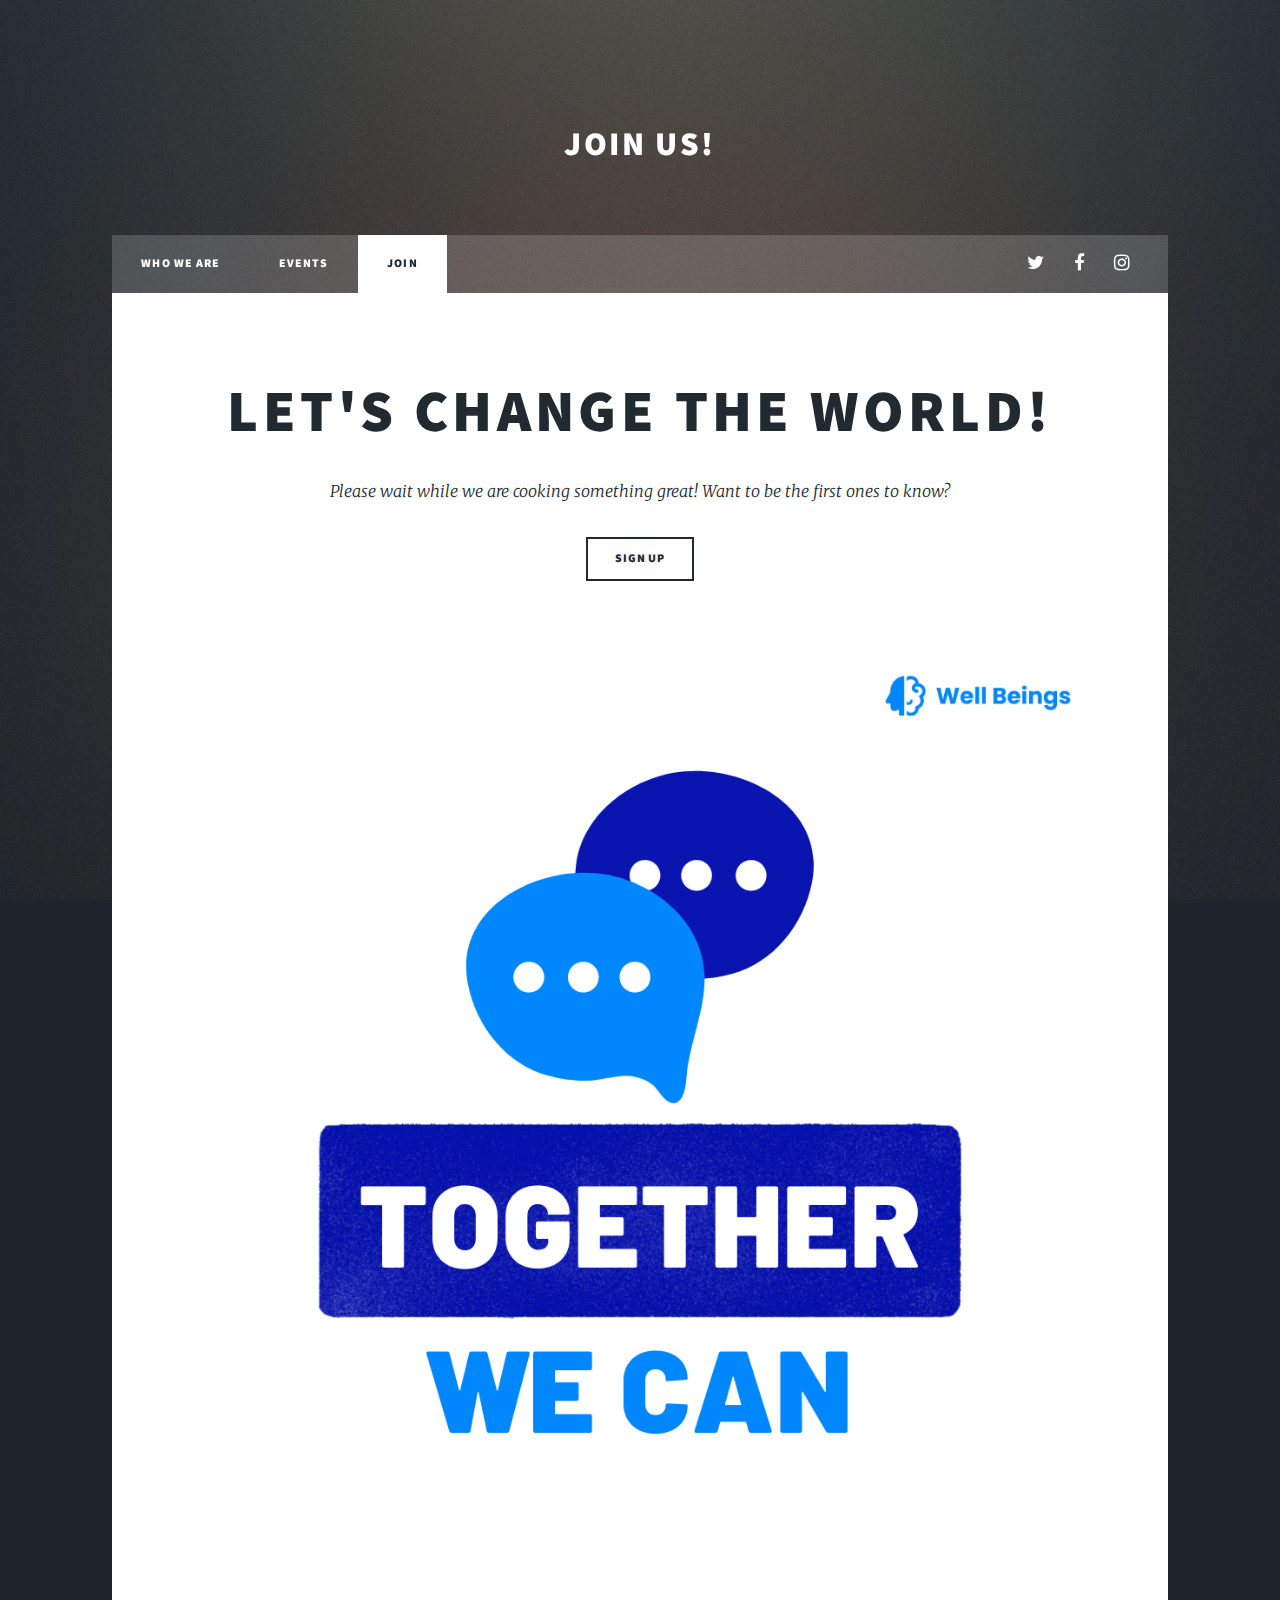
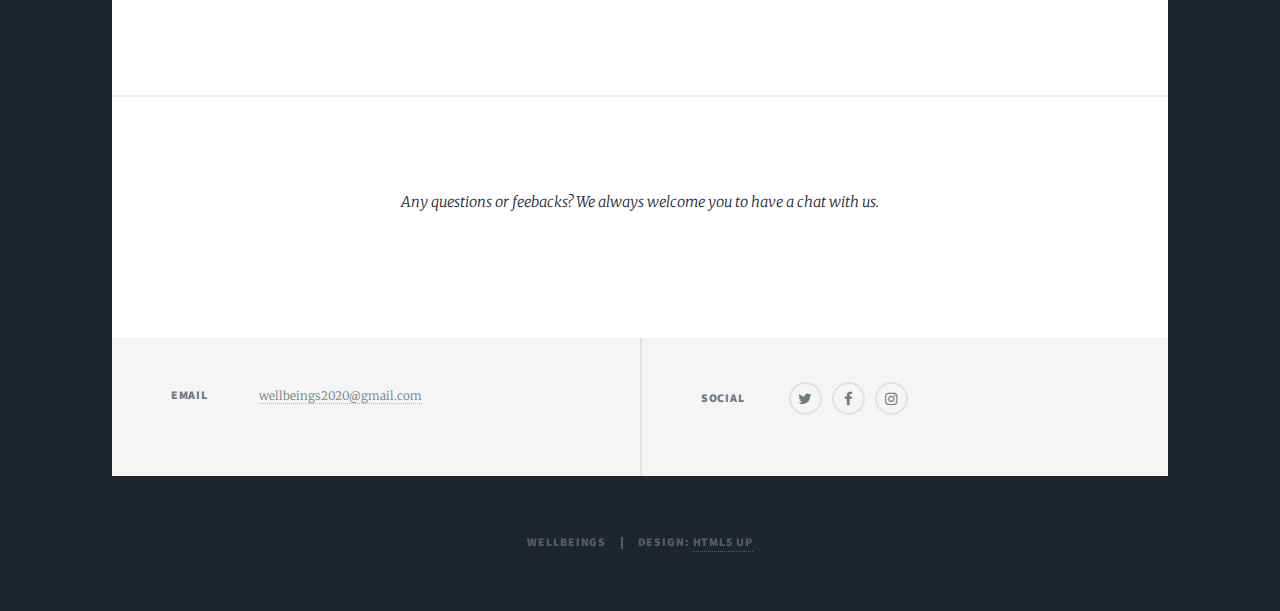
<file: join.html>
<!DOCTYPE HTML>
<!--
	Massively by HTML5 UP
	html5up.net | @ajlkn
	Free for personal and commercial use under the CCA 3.0 license (html5up.net/license)
-->
<html>
	<head>
		<title>Wellbeings</title>
		<meta charset="utf-8" />
		<meta name="viewport" content="width=device-width, initial-scale=1, user-scalable=no" />
		<link rel="stylesheet" href="assets/css/main.css" />
		<noscript><link rel="stylesheet" href="assets/css/noscript.css" /></noscript>
	</head>
	<body class="is-loading">

		<!-- Wrapper -->
			<div id="wrapper">

				<!-- Header -->
					<header id="header">
						<a href="index.html" class="logo" >Join us!</a>
					</header>

				<!-- Nav -->
					<nav id="nav">
						<ul class="links">
							<li><a href="index.html" >Who We Are</a></li>
							<li><a href="events.html" >Events</a></li>
							<li class="active"><a href="join.html">Join</a></li>
						</ul>
						<ul class="icons">
                            <li><a href="https://twitter.com/startupuw" class="icon fa-twitter"><span class="label">Twitter</span></a></li>
							<li><a href="https://www.facebook.com/atWellBeings/" class="icon fa-facebook"><span class="label">Facebook</span></a></li>
							<li><a href="https://www.instagram.com/well.beings_/" class="icon fa-instagram"><span class="label">Instagram</span></a></li>
                        </ul>
					</nav>

				<!-- Main -->
					<div id="main">

                        <section class="post">
                            <header class="major">
                                <h1>Let's change the world! </h1>

                                <p>Please wait while we are cooking something great! Want to be the first ones to know?</p>
                                <ul class="actions">
                                        <li><a href="Sign Up!" class="button">Sign Up</a></li>
                                    </ul>
                            </header>
                            <div class="image main"><img src="images/join.png" alt=""  /></div>
                        </section>
                        
                        <section class="post">
                            <header class="major">
                                <p>Any questions or feebacks? We always welcome you to have a chat with us.</p>
                            </header>
                        </section>
					</div>

				<!-- Footer -->
                <footer id="footer">
						<section class="split contact">
								
								<section>
									<h3>Email</h3>
									<p><a href="mailto:startup@uw.edu">wellbeings2020@gmail.com</a></p>
								</section>
								
							</section>
						<section class="split contact">
							
							<section>
								<h3>Social</h3>
								<ul class="icons alt">
                                        <li><a href="https://twitter.com/" class="icon alt fa-twitter"><span class="label">Twitter</span></a></li>
									<li><a href="https://www.facebook.com/atWellBeings" class="icon alt fa-facebook"><span class="label">Facebook</span></a></li>
									<li><a href="https://www.instagram.com/well.beings_/" class="icon alt fa-instagram"><span class="label">Instagram</span></a></li>
                                    </ul>
							</section>
						</section>
					</footer>

				<!-- Copyright -->
					<div id="copyright">
						<ul><li>Wellbeings </li><li>Design: <a href="https://html5up.net">HTML5 UP</a></li></ul>
					</div>

			</div>

		<!-- Scripts -->
			<script src="assets/js/jquery.min.js"></script>
			<script src="assets/js/jquery.scrollex.min.js"></script>
			<script src="assets/js/jquery.scrolly.min.js"></script>
			<script src="assets/js/skel.min.js"></script>
			<script src="assets/js/util.js"></script>
			<script src="assets/js/main.js"></script>

	</body>
</html>
</file>
<file: assets/css/main.css>
@import url(font-awesome.min.css);
@import url("https://fonts.googleapis.com/css?family=Merriweather:300,700,300italic,700italic|Source+Sans+Pro:900");

/*
	Massively by HTML5 UP
	html5up.net | @ajlkn
	Free for personal and commercial use under the CCA 3.0 license (html5up.net/license)
*/

/* Reset */

	html, body, div, span, applet, object, iframe, h1, h2, h3, h4, h5, h6, p, blockquote, pre, a, abbr, acronym, address, big, cite, code, del, dfn, em, img, ins, kbd, q, s, samp, small, strike, strong, sub, sup, tt, var, b, u, i, center, dl, dt, dd, ol, ul, li, fieldset, form, label, legend, table, caption, tbody, tfoot, thead, tr, th, td, article, aside, canvas, details, embed, figure, figcaption, footer, header, hgroup, menu, nav, output, ruby, section, summary, time, mark, audio, video {
		margin: 0;
		padding: 0;
		border: 0;
		font-size: 100%;
		font: inherit;
		vertical-align: baseline;
	}

	article, aside, details, figcaption, figure, footer, header, hgroup, menu, nav, section {
		display: block;
	}

	body {
		line-height: 1;
	}

	ol, ul {
		list-style: none;
	}

	blockquote, q {
		quotes: none;
	}

	blockquote:before, blockquote:after, q:before, q:after {
		content: '';
		content: none;
	}

	table {
		border-collapse: collapse;
		border-spacing: 0;
	}

	body {
		-webkit-text-size-adjust: none;
	}

/* Box Model */

	*, *:before, *:after {
		-moz-box-sizing: border-box;
		-webkit-box-sizing: border-box;
		box-sizing: border-box;
	}

/* Grid */

	.row {
		border-bottom: solid 1px transparent;
		-moz-box-sizing: border-box;
		-webkit-box-sizing: border-box;
		box-sizing: border-box;
	}

	.row > * {
		float: left;
		-moz-box-sizing: border-box;
		-webkit-box-sizing: border-box;
		box-sizing: border-box;
	}

	.row:after, .row:before {
		content: '';
		display: block;
		clear: both;
		height: 0;
	}

	.row.uniform > * > :first-child {
		margin-top: 0;
	}

	.row.uniform > * > :last-child {
		margin-bottom: 0;
	}

	.row.\30 \25 > * {
		padding: 0 0 0 0rem;
	}

	.row.\30 \25 {
		margin: 0 0 -1px 0rem;
	}

	.row.uniform.\30 \25 > * {
		padding: 0rem 0 0 0rem;
	}

	.row.uniform.\30 \25 {
		margin: 0rem 0 -1px 0rem;
	}

	.row > * {
		padding: 0 0 0 1.5rem;
	}

	.row {
		margin: 0 0 -1px -1.5rem;
	}

	.row.uniform > * {
		padding: 1.5rem 0 0 1.5rem;
	}

	.row.uniform {
		margin: -1.5rem 0 -1px -1.5rem;
	}

	.row.\32 00\25 > * {
		padding: 0 0 0 3rem;
	}

	.row.\32 00\25 {
		margin: 0 0 -1px -3rem;
	}

	.row.uniform.\32 00\25 > * {
		padding: 3rem 0 0 3rem;
	}

	.row.uniform.\32 00\25 {
		margin: -3rem 0 -1px -3rem;
	}

	.row.\31 50\25 > * {
		padding: 0 0 0 2.25rem;
	}

	.row.\31 50\25 {
		margin: 0 0 -1px -2.25rem;
	}

	.row.uniform.\31 50\25 > * {
		padding: 2.25rem 0 0 2.25rem;
	}

	.row.uniform.\31 50\25 {
		margin: -2.25rem 0 -1px -2.25rem;
	}

	.row.\35 0\25 > * {
		padding: 0 0 0 0.75rem;
	}

	.row.\35 0\25 {
		margin: 0 0 -1px -0.75rem;
	}

	.row.uniform.\35 0\25 > * {
		padding: 0.75rem 0 0 0.75rem;
	}

	.row.uniform.\35 0\25 {
		margin: -0.75rem 0 -1px -0.75rem;
	}

	.row.\32 5\25 > * {
		padding: 0 0 0 0.375rem;
	}

	.row.\32 5\25 {
		margin: 0 0 -1px -0.375rem;
	}

	.row.uniform.\32 5\25 > * {
		padding: 0.375rem 0 0 0.375rem;
	}

	.row.uniform.\32 5\25 {
		margin: -0.375rem 0 -1px -0.375rem;
	}

	.\31 2u, .\31 2u\24 {
		width: 100%;
		clear: none;
		margin-left: 0;
	}

	.\31 1u, .\31 1u\24 {
		width: 91.6666666667%;
		clear: none;
		margin-left: 0;
	}

	.\31 0u, .\31 0u\24 {
		width: 83.3333333333%;
		clear: none;
		margin-left: 0;
	}

	.\39 u, .\39 u\24 {
		width: 75%;
		clear: none;
		margin-left: 0;
	}

	.\38 u, .\38 u\24 {
		width: 66.6666666667%;
		clear: none;
		margin-left: 0;
	}

	.\37 u, .\37 u\24 {
		width: 58.3333333333%;
		clear: none;
		margin-left: 0;
	}

	.\36 u, .\36 u\24 {
		width: 50%;
		clear: none;
		margin-left: 0;
	}

	.\35 u, .\35 u\24 {
		width: 41.6666666667%;
		clear: none;
		margin-left: 0;
	}

	.\34 u, .\34 u\24 {
		width: 33.3333333333%;
		clear: none;
		margin-left: 0;
	}

	.\33 u, .\33 u\24 {
		width: 25%;
		clear: none;
		margin-left: 0;
	}

	.\32 u, .\32 u\24 {
		width: 16.6666666667%;
		clear: none;
		margin-left: 0;
	}

	.\31 u, .\31 u\24 {
		width: 8.3333333333%;
		clear: none;
		margin-left: 0;
	}

	.\31 2u\24 + *,
	.\31 1u\24 + *,
	.\31 0u\24 + *,
	.\39 u\24 + *,
	.\38 u\24 + *,
	.\37 u\24 + *,
	.\36 u\24 + *,
	.\35 u\24 + *,
	.\34 u\24 + *,
	.\33 u\24 + *,
	.\32 u\24 + *,
	.\31 u\24 + * {
		clear: left;
	}

	.\-11u {
		margin-left: 91.66667%;
	}

	.\-10u {
		margin-left: 83.33333%;
	}

	.\-9u {
		margin-left: 75%;
	}

	.\-8u {
		margin-left: 66.66667%;
	}

	.\-7u {
		margin-left: 58.33333%;
	}

	.\-6u {
		margin-left: 50%;
	}

	.\-5u {
		margin-left: 41.66667%;
	}

	.\-4u {
		margin-left: 33.33333%;
	}

	.\-3u {
		margin-left: 25%;
	}

	.\-2u {
		margin-left: 16.66667%;
	}

	.\-1u {
		margin-left: 8.33333%;
	}

	@media screen and (max-width: 1680px) {

		.row > * {
			padding: 0 0 0 1.5rem;
		}

		.row {
			margin: 0 0 -1px -1.5rem;
		}

		.row.uniform > * {
			padding: 1.5rem 0 0 1.5rem;
		}

		.row.uniform {
			margin: -1.5rem 0 -1px -1.5rem;
		}

		.row.\32 00\25 > * {
			padding: 0 0 0 3rem;
		}

		.row.\32 00\25 {
			margin: 0 0 -1px -3rem;
		}

		.row.uniform.\32 00\25 > * {
			padding: 3rem 0 0 3rem;
		}

		.row.uniform.\32 00\25 {
			margin: -3rem 0 -1px -3rem;
		}

		.row.\31 50\25 > * {
			padding: 0 0 0 2.25rem;
		}

		.row.\31 50\25 {
			margin: 0 0 -1px -2.25rem;
		}

		.row.uniform.\31 50\25 > * {
			padding: 2.25rem 0 0 2.25rem;
		}

		.row.uniform.\31 50\25 {
			margin: -2.25rem 0 -1px -2.25rem;
		}

		.row.\35 0\25 > * {
			padding: 0 0 0 0.75rem;
		}

		.row.\35 0\25 {
			margin: 0 0 -1px -0.75rem;
		}

		.row.uniform.\35 0\25 > * {
			padding: 0.75rem 0 0 0.75rem;
		}

		.row.uniform.\35 0\25 {
			margin: -0.75rem 0 -1px -0.75rem;
		}

		.row.\32 5\25 > * {
			padding: 0 0 0 0.375rem;
		}

		.row.\32 5\25 {
			margin: 0 0 -1px -0.375rem;
		}

		.row.uniform.\32 5\25 > * {
			padding: 0.375rem 0 0 0.375rem;
		}

		.row.uniform.\32 5\25 {
			margin: -0.375rem 0 -1px -0.375rem;
		}

		.\31 2u\28xlarge\29, .\31 2u\24\28xlarge\29 {
			width: 100%;
			clear: none;
			margin-left: 0;
		}

		.\31 1u\28xlarge\29, .\31 1u\24\28xlarge\29 {
			width: 91.6666666667%;
			clear: none;
			margin-left: 0;
		}

		.\31 0u\28xlarge\29, .\31 0u\24\28xlarge\29 {
			width: 83.3333333333%;
			clear: none;
			margin-left: 0;
		}

		.\39 u\28xlarge\29, .\39 u\24\28xlarge\29 {
			width: 75%;
			clear: none;
			margin-left: 0;
		}

		.\38 u\28xlarge\29, .\38 u\24\28xlarge\29 {
			width: 66.6666666667%;
			clear: none;
			margin-left: 0;
		}

		.\37 u\28xlarge\29, .\37 u\24\28xlarge\29 {
			width: 58.3333333333%;
			clear: none;
			margin-left: 0;
		}

		.\36 u\28xlarge\29, .\36 u\24\28xlarge\29 {
			width: 50%;
			clear: none;
			margin-left: 0;
		}

		.\35 u\28xlarge\29, .\35 u\24\28xlarge\29 {
			width: 41.6666666667%;
			clear: none;
			margin-left: 0;
		}

		.\34 u\28xlarge\29, .\34 u\24\28xlarge\29 {
			width: 33.3333333333%;
			clear: none;
			margin-left: 0;
		}

		.\33 u\28xlarge\29, .\33 u\24\28xlarge\29 {
			width: 25%;
			clear: none;
			margin-left: 0;
		}

		.\32 u\28xlarge\29, .\32 u\24\28xlarge\29 {
			width: 16.6666666667%;
			clear: none;
			margin-left: 0;
		}

		.\31 u\28xlarge\29, .\31 u\24\28xlarge\29 {
			width: 8.3333333333%;
			clear: none;
			margin-left: 0;
		}

		.\31 2u\24\28xlarge\29 + *,
		.\31 1u\24\28xlarge\29 + *,
		.\31 0u\24\28xlarge\29 + *,
		.\39 u\24\28xlarge\29 + *,
		.\38 u\24\28xlarge\29 + *,
		.\37 u\24\28xlarge\29 + *,
		.\36 u\24\28xlarge\29 + *,
		.\35 u\24\28xlarge\29 + *,
		.\34 u\24\28xlarge\29 + *,
		.\33 u\24\28xlarge\29 + *,
		.\32 u\24\28xlarge\29 + *,
		.\31 u\24\28xlarge\29 + * {
			clear: left;
		}

		.\-11u\28xlarge\29 {
			margin-left: 91.66667%;
		}

		.\-10u\28xlarge\29 {
			margin-left: 83.33333%;
		}

		.\-9u\28xlarge\29 {
			margin-left: 75%;
		}

		.\-8u\28xlarge\29 {
			margin-left: 66.66667%;
		}

		.\-7u\28xlarge\29 {
			margin-left: 58.33333%;
		}

		.\-6u\28xlarge\29 {
			margin-left: 50%;
		}

		.\-5u\28xlarge\29 {
			margin-left: 41.66667%;
		}

		.\-4u\28xlarge\29 {
			margin-left: 33.33333%;
		}

		.\-3u\28xlarge\29 {
			margin-left: 25%;
		}

		.\-2u\28xlarge\29 {
			margin-left: 16.66667%;
		}

		.\-1u\28xlarge\29 {
			margin-left: 8.33333%;
		}

	}

	@media screen and (max-width: 1280px) {

		.row > * {
			padding: 0 0 0 1.5rem;
		}

		.row {
			margin: 0 0 -1px -1.5rem;
		}

		.row.uniform > * {
			padding: 1.5rem 0 0 1.5rem;
		}

		.row.uniform {
			margin: -1.5rem 0 -1px -1.5rem;
		}

		.row.\32 00\25 > * {
			padding: 0 0 0 3rem;
		}

		.row.\32 00\25 {
			margin: 0 0 -1px -3rem;
		}

		.row.uniform.\32 00\25 > * {
			padding: 3rem 0 0 3rem;
		}

		.row.uniform.\32 00\25 {
			margin: -3rem 0 -1px -3rem;
		}

		.row.\31 50\25 > * {
			padding: 0 0 0 2.25rem;
		}

		.row.\31 50\25 {
			margin: 0 0 -1px -2.25rem;
		}

		.row.uniform.\31 50\25 > * {
			padding: 2.25rem 0 0 2.25rem;
		}

		.row.uniform.\31 50\25 {
			margin: -2.25rem 0 -1px -2.25rem;
		}

		.row.\35 0\25 > * {
			padding: 0 0 0 0.75rem;
		}

		.row.\35 0\25 {
			margin: 0 0 -1px -0.75rem;
		}

		.row.uniform.\35 0\25 > * {
			padding: 0.75rem 0 0 0.75rem;
		}

		.row.uniform.\35 0\25 {
			margin: -0.75rem 0 -1px -0.75rem;
		}

		.row.\32 5\25 > * {
			padding: 0 0 0 0.375rem;
		}

		.row.\32 5\25 {
			margin: 0 0 -1px -0.375rem;
		}

		.row.uniform.\32 5\25 > * {
			padding: 0.375rem 0 0 0.375rem;
		}

		.row.uniform.\32 5\25 {
			margin: -0.375rem 0 -1px -0.375rem;
		}

		.\31 2u\28large\29, .\31 2u\24\28large\29 {
			width: 100%;
			clear: none;
			margin-left: 0;
		}

		.\31 1u\28large\29, .\31 1u\24\28large\29 {
			width: 91.6666666667%;
			clear: none;
			margin-left: 0;
		}

		.\31 0u\28large\29, .\31 0u\24\28large\29 {
			width: 83.3333333333%;
			clear: none;
			margin-left: 0;
		}

		.\39 u\28large\29, .\39 u\24\28large\29 {
			width: 75%;
			clear: none;
			margin-left: 0;
		}

		.\38 u\28large\29, .\38 u\24\28large\29 {
			width: 66.6666666667%;
			clear: none;
			margin-left: 0;
		}

		.\37 u\28large\29, .\37 u\24\28large\29 {
			width: 58.3333333333%;
			clear: none;
			margin-left: 0;
		}

		.\36 u\28large\29, .\36 u\24\28large\29 {
			width: 50%;
			clear: none;
			margin-left: 0;
		}

		.\35 u\28large\29, .\35 u\24\28large\29 {
			width: 41.6666666667%;
			clear: none;
			margin-left: 0;
		}

		.\34 u\28large\29, .\34 u\24\28large\29 {
			width: 33.3333333333%;
			clear: none;
			margin-left: 0;
		}

		.\33 u\28large\29, .\33 u\24\28large\29 {
			width: 25%;
			clear: none;
			margin-left: 0;
		}

		.\32 u\28large\29, .\32 u\24\28large\29 {
			width: 16.6666666667%;
			clear: none;
			margin-left: 0;
		}

		.\31 u\28large\29, .\31 u\24\28large\29 {
			width: 8.3333333333%;
			clear: none;
			margin-left: 0;
		}

		.\31 2u\24\28large\29 + *,
		.\31 1u\24\28large\29 + *,
		.\31 0u\24\28large\29 + *,
		.\39 u\24\28large\29 + *,
		.\38 u\24\28large\29 + *,
		.\37 u\24\28large\29 + *,
		.\36 u\24\28large\29 + *,
		.\35 u\24\28large\29 + *,
		.\34 u\24\28large\29 + *,
		.\33 u\24\28large\29 + *,
		.\32 u\24\28large\29 + *,
		.\31 u\24\28large\29 + * {
			clear: left;
		}

		.\-11u\28large\29 {
			margin-left: 91.66667%;
		}

		.\-10u\28large\29 {
			margin-left: 83.33333%;
		}

		.\-9u\28large\29 {
			margin-left: 75%;
		}

		.\-8u\28large\29 {
			margin-left: 66.66667%;
		}

		.\-7u\28large\29 {
			margin-left: 58.33333%;
		}

		.\-6u\28large\29 {
			margin-left: 50%;
		}

		.\-5u\28large\29 {
			margin-left: 41.66667%;
		}

		.\-4u\28large\29 {
			margin-left: 33.33333%;
		}

		.\-3u\28large\29 {
			margin-left: 25%;
		}

		.\-2u\28large\29 {
			margin-left: 16.66667%;
		}

		.\-1u\28large\29 {
			margin-left: 8.33333%;
		}

	}

	@media screen and (max-width: 980px) {

		.row > * {
			padding: 0 0 0 1.5rem;
		}

		.row {
			margin: 0 0 -1px -1.5rem;
		}

		.row.uniform > * {
			padding: 1.5rem 0 0 1.5rem;
		}

		.row.uniform {
			margin: -1.5rem 0 -1px -1.5rem;
		}

		.row.\32 00\25 > * {
			padding: 0 0 0 3rem;
		}

		.row.\32 00\25 {
			margin: 0 0 -1px -3rem;
		}

		.row.uniform.\32 00\25 > * {
			padding: 3rem 0 0 3rem;
		}

		.row.uniform.\32 00\25 {
			margin: -3rem 0 -1px -3rem;
		}

		.row.\31 50\25 > * {
			padding: 0 0 0 2.25rem;
		}

		.row.\31 50\25 {
			margin: 0 0 -1px -2.25rem;
		}

		.row.uniform.\31 50\25 > * {
			padding: 2.25rem 0 0 2.25rem;
		}

		.row.uniform.\31 50\25 {
			margin: -2.25rem 0 -1px -2.25rem;
		}

		.row.\35 0\25 > * {
			padding: 0 0 0 0.75rem;
		}

		.row.\35 0\25 {
			margin: 0 0 -1px -0.75rem;
		}

		.row.uniform.\35 0\25 > * {
			padding: 0.75rem 0 0 0.75rem;
		}

		.row.uniform.\35 0\25 {
			margin: -0.75rem 0 -1px -0.75rem;
		}

		.row.\32 5\25 > * {
			padding: 0 0 0 0.375rem;
		}

		.row.\32 5\25 {
			margin: 0 0 -1px -0.375rem;
		}

		.row.uniform.\32 5\25 > * {
			padding: 0.375rem 0 0 0.375rem;
		}

		.row.uniform.\32 5\25 {
			margin: -0.375rem 0 -1px -0.375rem;
		}

		.\31 2u\28medium\29, .\31 2u\24\28medium\29 {
			width: 100%;
			clear: none;
			margin-left: 0;
		}

		.\31 1u\28medium\29, .\31 1u\24\28medium\29 {
			width: 91.6666666667%;
			clear: none;
			margin-left: 0;
		}

		.\31 0u\28medium\29, .\31 0u\24\28medium\29 {
			width: 83.3333333333%;
			clear: none;
			margin-left: 0;
		}

		.\39 u\28medium\29, .\39 u\24\28medium\29 {
			width: 75%;
			clear: none;
			margin-left: 0;
		}

		.\38 u\28medium\29, .\38 u\24\28medium\29 {
			width: 66.6666666667%;
			clear: none;
			margin-left: 0;
		}

		.\37 u\28medium\29, .\37 u\24\28medium\29 {
			width: 58.3333333333%;
			clear: none;
			margin-left: 0;
		}

		.\36 u\28medium\29, .\36 u\24\28medium\29 {
			width: 50%;
			clear: none;
			margin-left: 0;
		}

		.\35 u\28medium\29, .\35 u\24\28medium\29 {
			width: 41.6666666667%;
			clear: none;
			margin-left: 0;
		}

		.\34 u\28medium\29, .\34 u\24\28medium\29 {
			width: 33.3333333333%;
			clear: none;
			margin-left: 0;
		}

		.\33 u\28medium\29, .\33 u\24\28medium\29 {
			width: 25%;
			clear: none;
			margin-left: 0;
		}

		.\32 u\28medium\29, .\32 u\24\28medium\29 {
			width: 16.6666666667%;
			clear: none;
			margin-left: 0;
		}

		.\31 u\28medium\29, .\31 u\24\28medium\29 {
			width: 8.3333333333%;
			clear: none;
			margin-left: 0;
		}

		.\31 2u\24\28medium\29 + *,
		.\31 1u\24\28medium\29 + *,
		.\31 0u\24\28medium\29 + *,
		.\39 u\24\28medium\29 + *,
		.\38 u\24\28medium\29 + *,
		.\37 u\24\28medium\29 + *,
		.\36 u\24\28medium\29 + *,
		.\35 u\24\28medium\29 + *,
		.\34 u\24\28medium\29 + *,
		.\33 u\24\28medium\29 + *,
		.\32 u\24\28medium\29 + *,
		.\31 u\24\28medium\29 + * {
			clear: left;
		}

		.\-11u\28medium\29 {
			margin-left: 91.66667%;
		}

		.\-10u\28medium\29 {
			margin-left: 83.33333%;
		}

		.\-9u\28medium\29 {
			margin-left: 75%;
		}

		.\-8u\28medium\29 {
			margin-left: 66.66667%;
		}

		.\-7u\28medium\29 {
			margin-left: 58.33333%;
		}

		.\-6u\28medium\29 {
			margin-left: 50%;
		}

		.\-5u\28medium\29 {
			margin-left: 41.66667%;
		}

		.\-4u\28medium\29 {
			margin-left: 33.33333%;
		}

		.\-3u\28medium\29 {
			margin-left: 25%;
		}

		.\-2u\28medium\29 {
			margin-left: 16.66667%;
		}

		.\-1u\28medium\29 {
			margin-left: 8.33333%;
		}

	}

	@media screen and (max-width: 736px) {

		.row > * {
			padding: 0 0 0 1.5rem;
		}

		.row {
			margin: 0 0 -1px -1.5rem;
		}

		.row.uniform > * {
			padding: 1.5rem 0 0 1.5rem;
		}

		.row.uniform {
			margin: -1.5rem 0 -1px -1.5rem;
		}

		.row.\32 00\25 > * {
			padding: 0 0 0 3rem;
		}

		.row.\32 00\25 {
			margin: 0 0 -1px -3rem;
		}

		.row.uniform.\32 00\25 > * {
			padding: 3rem 0 0 3rem;
		}

		.row.uniform.\32 00\25 {
			margin: -3rem 0 -1px -3rem;
		}

		.row.\31 50\25 > * {
			padding: 0 0 0 2.25rem;
		}

		.row.\31 50\25 {
			margin: 0 0 -1px -2.25rem;
		}

		.row.uniform.\31 50\25 > * {
			padding: 2.25rem 0 0 2.25rem;
		}

		.row.uniform.\31 50\25 {
			margin: -2.25rem 0 -1px -2.25rem;
		}

		.row.\35 0\25 > * {
			padding: 0 0 0 0.75rem;
		}

		.row.\35 0\25 {
			margin: 0 0 -1px -0.75rem;
		}

		.row.uniform.\35 0\25 > * {
			padding: 0.75rem 0 0 0.75rem;
		}

		.row.uniform.\35 0\25 {
			margin: -0.75rem 0 -1px -0.75rem;
		}

		.row.\32 5\25 > * {
			padding: 0 0 0 0.375rem;
		}

		.row.\32 5\25 {
			margin: 0 0 -1px -0.375rem;
		}

		.row.uniform.\32 5\25 > * {
			padding: 0.375rem 0 0 0.375rem;
		}

		.row.uniform.\32 5\25 {
			margin: -0.375rem 0 -1px -0.375rem;
		}

		.\31 2u\28small\29, .\31 2u\24\28small\29 {
			width: 100%;
			clear: none;
			margin-left: 0;
		}

		.\31 1u\28small\29, .\31 1u\24\28small\29 {
			width: 91.6666666667%;
			clear: none;
			margin-left: 0;
		}

		.\31 0u\28small\29, .\31 0u\24\28small\29 {
			width: 83.3333333333%;
			clear: none;
			margin-left: 0;
		}

		.\39 u\28small\29, .\39 u\24\28small\29 {
			width: 75%;
			clear: none;
			margin-left: 0;
		}

		.\38 u\28small\29, .\38 u\24\28small\29 {
			width: 66.6666666667%;
			clear: none;
			margin-left: 0;
		}

		.\37 u\28small\29, .\37 u\24\28small\29 {
			width: 58.3333333333%;
			clear: none;
			margin-left: 0;
		}

		.\36 u\28small\29, .\36 u\24\28small\29 {
			width: 50%;
			clear: none;
			margin-left: 0;
		}

		.\35 u\28small\29, .\35 u\24\28small\29 {
			width: 41.6666666667%;
			clear: none;
			margin-left: 0;
		}

		.\34 u\28small\29, .\34 u\24\28small\29 {
			width: 33.3333333333%;
			clear: none;
			margin-left: 0;
		}

		.\33 u\28small\29, .\33 u\24\28small\29 {
			width: 25%;
			clear: none;
			margin-left: 0;
		}

		.\32 u\28small\29, .\32 u\24\28small\29 {
			width: 16.6666666667%;
			clear: none;
			margin-left: 0;
		}

		.\31 u\28small\29, .\31 u\24\28small\29 {
			width: 8.3333333333%;
			clear: none;
			margin-left: 0;
		}

		.\31 2u\24\28small\29 + *,
		.\31 1u\24\28small\29 + *,
		.\31 0u\24\28small\29 + *,
		.\39 u\24\28small\29 + *,
		.\38 u\24\28small\29 + *,
		.\37 u\24\28small\29 + *,
		.\36 u\24\28small\29 + *,
		.\35 u\24\28small\29 + *,
		.\34 u\24\28small\29 + *,
		.\33 u\24\28small\29 + *,
		.\32 u\24\28small\29 + *,
		.\31 u\24\28small\29 + * {
			clear: left;
		}

		.\-11u\28small\29 {
			margin-left: 91.66667%;
		}

		.\-10u\28small\29 {
			margin-left: 83.33333%;
		}

		.\-9u\28small\29 {
			margin-left: 75%;
		}

		.\-8u\28small\29 {
			margin-left: 66.66667%;
		}

		.\-7u\28small\29 {
			margin-left: 58.33333%;
		}

		.\-6u\28small\29 {
			margin-left: 50%;
		}

		.\-5u\28small\29 {
			margin-left: 41.66667%;
		}

		.\-4u\28small\29 {
			margin-left: 33.33333%;
		}

		.\-3u\28small\29 {
			margin-left: 25%;
		}

		.\-2u\28small\29 {
			margin-left: 16.66667%;
		}

		.\-1u\28small\29 {
			margin-left: 8.33333%;
		}

	}

	@media screen and (max-width: 480px) {

		.row > * {
			padding: 0 0 0 1.5rem;
		}

		.row {
			margin: 0 0 -1px -1.5rem;
		}

		.row.uniform > * {
			padding: 1.5rem 0 0 1.5rem;
		}

		.row.uniform {
			margin: -1.5rem 0 -1px -1.5rem;
		}

		.row.\32 00\25 > * {
			padding: 0 0 0 3rem;
		}

		.row.\32 00\25 {
			margin: 0 0 -1px -3rem;
		}

		.row.uniform.\32 00\25 > * {
			padding: 3rem 0 0 3rem;
		}

		.row.uniform.\32 00\25 {
			margin: -3rem 0 -1px -3rem;
		}

		.row.\31 50\25 > * {
			padding: 0 0 0 2.25rem;
		}

		.row.\31 50\25 {
			margin: 0 0 -1px -2.25rem;
		}

		.row.uniform.\31 50\25 > * {
			padding: 2.25rem 0 0 2.25rem;
		}

		.row.uniform.\31 50\25 {
			margin: -2.25rem 0 -1px -2.25rem;
		}

		.row.\35 0\25 > * {
			padding: 0 0 0 0.75rem;
		}

		.row.\35 0\25 {
			margin: 0 0 -1px -0.75rem;
		}

		.row.uniform.\35 0\25 > * {
			padding: 0.75rem 0 0 0.75rem;
		}

		.row.uniform.\35 0\25 {
			margin: -0.75rem 0 -1px -0.75rem;
		}

		.row.\32 5\25 > * {
			padding: 0 0 0 0.375rem;
		}

		.row.\32 5\25 {
			margin: 0 0 -1px -0.375rem;
		}

		.row.uniform.\32 5\25 > * {
			padding: 0.375rem 0 0 0.375rem;
		}

		.row.uniform.\32 5\25 {
			margin: -0.375rem 0 -1px -0.375rem;
		}

		.\31 2u\28xsmall\29, .\31 2u\24\28xsmall\29 {
			width: 100%;
			clear: none;
			margin-left: 0;
		}

		.\31 1u\28xsmall\29, .\31 1u\24\28xsmall\29 {
			width: 91.6666666667%;
			clear: none;
			margin-left: 0;
		}

		.\31 0u\28xsmall\29, .\31 0u\24\28xsmall\29 {
			width: 83.3333333333%;
			clear: none;
			margin-left: 0;
		}

		.\39 u\28xsmall\29, .\39 u\24\28xsmall\29 {
			width: 75%;
			clear: none;
			margin-left: 0;
		}

		.\38 u\28xsmall\29, .\38 u\24\28xsmall\29 {
			width: 66.6666666667%;
			clear: none;
			margin-left: 0;
		}

		.\37 u\28xsmall\29, .\37 u\24\28xsmall\29 {
			width: 58.3333333333%;
			clear: none;
			margin-left: 0;
		}

		.\36 u\28xsmall\29, .\36 u\24\28xsmall\29 {
			width: 50%;
			clear: none;
			margin-left: 0;
		}

		.\35 u\28xsmall\29, .\35 u\24\28xsmall\29 {
			width: 41.6666666667%;
			clear: none;
			margin-left: 0;
		}

		.\34 u\28xsmall\29, .\34 u\24\28xsmall\29 {
			width: 33.3333333333%;
			clear: none;
			margin-left: 0;
		}

		.\33 u\28xsmall\29, .\33 u\24\28xsmall\29 {
			width: 25%;
			clear: none;
			margin-left: 0;
		}

		.\32 u\28xsmall\29, .\32 u\24\28xsmall\29 {
			width: 16.6666666667%;
			clear: none;
			margin-left: 0;
		}

		.\31 u\28xsmall\29, .\31 u\24\28xsmall\29 {
			width: 8.3333333333%;
			clear: none;
			margin-left: 0;
		}

		.\31 2u\24\28xsmall\29 + *,
		.\31 1u\24\28xsmall\29 + *,
		.\31 0u\24\28xsmall\29 + *,
		.\39 u\24\28xsmall\29 + *,
		.\38 u\24\28xsmall\29 + *,
		.\37 u\24\28xsmall\29 + *,
		.\36 u\24\28xsmall\29 + *,
		.\35 u\24\28xsmall\29 + *,
		.\34 u\24\28xsmall\29 + *,
		.\33 u\24\28xsmall\29 + *,
		.\32 u\24\28xsmall\29 + *,
		.\31 u\24\28xsmall\29 + * {
			clear: left;
		}

		.\-11u\28xsmall\29 {
			margin-left: 91.66667%;
		}

		.\-10u\28xsmall\29 {
			margin-left: 83.33333%;
		}

		.\-9u\28xsmall\29 {
			margin-left: 75%;
		}

		.\-8u\28xsmall\29 {
			margin-left: 66.66667%;
		}

		.\-7u\28xsmall\29 {
			margin-left: 58.33333%;
		}

		.\-6u\28xsmall\29 {
			margin-left: 50%;
		}

		.\-5u\28xsmall\29 {
			margin-left: 41.66667%;
		}

		.\-4u\28xsmall\29 {
			margin-left: 33.33333%;
		}

		.\-3u\28xsmall\29 {
			margin-left: 25%;
		}

		.\-2u\28xsmall\29 {
			margin-left: 16.66667%;
		}

		.\-1u\28xsmall\29 {
			margin-left: 8.33333%;
		}

	}

	@media screen and (max-width: 360px) {

		.row > * {
			padding: 0 0 0 1.5rem;
		}

		.row {
			margin: 0 0 -1px -1.5rem;
		}

		.row.uniform > * {
			padding: 1.5rem 0 0 1.5rem;
		}

		.row.uniform {
			margin: -1.5rem 0 -1px -1.5rem;
		}

		.row.\32 00\25 > * {
			padding: 0 0 0 3rem;
		}

		.row.\32 00\25 {
			margin: 0 0 -1px -3rem;
		}

		.row.uniform.\32 00\25 > * {
			padding: 3rem 0 0 3rem;
		}

		.row.uniform.\32 00\25 {
			margin: -3rem 0 -1px -3rem;
		}

		.row.\31 50\25 > * {
			padding: 0 0 0 2.25rem;
		}

		.row.\31 50\25 {
			margin: 0 0 -1px -2.25rem;
		}

		.row.uniform.\31 50\25 > * {
			padding: 2.25rem 0 0 2.25rem;
		}

		.row.uniform.\31 50\25 {
			margin: -2.25rem 0 -1px -2.25rem;
		}

		.row.\35 0\25 > * {
			padding: 0 0 0 0.75rem;
		}

		.row.\35 0\25 {
			margin: 0 0 -1px -0.75rem;
		}

		.row.uniform.\35 0\25 > * {
			padding: 0.75rem 0 0 0.75rem;
		}

		.row.uniform.\35 0\25 {
			margin: -0.75rem 0 -1px -0.75rem;
		}

		.row.\32 5\25 > * {
			padding: 0 0 0 0.375rem;
		}

		.row.\32 5\25 {
			margin: 0 0 -1px -0.375rem;
		}

		.row.uniform.\32 5\25 > * {
			padding: 0.375rem 0 0 0.375rem;
		}

		.row.uniform.\32 5\25 {
			margin: -0.375rem 0 -1px -0.375rem;
		}

		.\31 2u\28xxsmall\29, .\31 2u\24\28xxsmall\29 {
			width: 100%;
			clear: none;
			margin-left: 0;
		}

		.\31 1u\28xxsmall\29, .\31 1u\24\28xxsmall\29 {
			width: 91.6666666667%;
			clear: none;
			margin-left: 0;
		}

		.\31 0u\28xxsmall\29, .\31 0u\24\28xxsmall\29 {
			width: 83.3333333333%;
			clear: none;
			margin-left: 0;
		}

		.\39 u\28xxsmall\29, .\39 u\24\28xxsmall\29 {
			width: 75%;
			clear: none;
			margin-left: 0;
		}

		.\38 u\28xxsmall\29, .\38 u\24\28xxsmall\29 {
			width: 66.6666666667%;
			clear: none;
			margin-left: 0;
		}

		.\37 u\28xxsmall\29, .\37 u\24\28xxsmall\29 {
			width: 58.3333333333%;
			clear: none;
			margin-left: 0;
		}

		.\36 u\28xxsmall\29, .\36 u\24\28xxsmall\29 {
			width: 50%;
			clear: none;
			margin-left: 0;
		}

		.\35 u\28xxsmall\29, .\35 u\24\28xxsmall\29 {
			width: 41.6666666667%;
			clear: none;
			margin-left: 0;
		}

		.\34 u\28xxsmall\29, .\34 u\24\28xxsmall\29 {
			width: 33.3333333333%;
			clear: none;
			margin-left: 0;
		}

		.\33 u\28xxsmall\29, .\33 u\24\28xxsmall\29 {
			width: 25%;
			clear: none;
			margin-left: 0;
		}

		.\32 u\28xxsmall\29, .\32 u\24\28xxsmall\29 {
			width: 16.6666666667%;
			clear: none;
			margin-left: 0;
		}

		.\31 u\28xxsmall\29, .\31 u\24\28xxsmall\29 {
			width: 8.3333333333%;
			clear: none;
			margin-left: 0;
		}

		.\31 2u\24\28xxsmall\29 + *,
		.\31 1u\24\28xxsmall\29 + *,
		.\31 0u\24\28xxsmall\29 + *,
		.\39 u\24\28xxsmall\29 + *,
		.\38 u\24\28xxsmall\29 + *,
		.\37 u\24\28xxsmall\29 + *,
		.\36 u\24\28xxsmall\29 + *,
		.\35 u\24\28xxsmall\29 + *,
		.\34 u\24\28xxsmall\29 + *,
		.\33 u\24\28xxsmall\29 + *,
		.\32 u\24\28xxsmall\29 + *,
		.\31 u\24\28xxsmall\29 + * {
			clear: left;
		}

		.\-11u\28xxsmall\29 {
			margin-left: 91.66667%;
		}

		.\-10u\28xxsmall\29 {
			margin-left: 83.33333%;
		}

		.\-9u\28xxsmall\29 {
			margin-left: 75%;
		}

		.\-8u\28xxsmall\29 {
			margin-left: 66.66667%;
		}

		.\-7u\28xxsmall\29 {
			margin-left: 58.33333%;
		}

		.\-6u\28xxsmall\29 {
			margin-left: 50%;
		}

		.\-5u\28xxsmall\29 {
			margin-left: 41.66667%;
		}

		.\-4u\28xxsmall\29 {
			margin-left: 33.33333%;
		}

		.\-3u\28xxsmall\29 {
			margin-left: 25%;
		}

		.\-2u\28xxsmall\29 {
			margin-left: 16.66667%;
		}

		.\-1u\28xxsmall\29 {
			margin-left: 8.33333%;
		}

	}

/* Basic */

	@-ms-viewport {
		width: device-width;
	}

	body {
		-ms-overflow-style: scrollbar;
	}

	@media screen and (max-width: 480px) {

		html, body {
			min-width: 320px;
		}

	}

	body {
		background-color: #1e252d;
	}

		body.is-loading *, body.is-loading *:before, body.is-loading *:after {
			-moz-animation: none !important;
			-webkit-animation: none !important;
			-ms-animation: none !important;
			animation: none !important;
			-moz-transition: none !important;
			-webkit-transition: none !important;
			-ms-transition: none !important;
			transition: none !important;
		}

/* Type */

	html {
		font-size: 16pt;
	}

		@media screen and (max-width: 1680px) {

			html {
				font-size: 12pt;
			}

		}

		@media screen and (max-width: 1280px) {

			html {
				font-size: 11pt;
			}

		}

		@media screen and (max-width: 360px) {

			html {
				font-size: 10pt;
			}

		}

	body {
		color: #212931;
	}

	body, input, select, textarea {
		font-family: "Merriweather", Georgia, serif;
		font-weight: 300;
		font-size: 1rem;
		line-height: 2.375;
	}

	a {
		-moz-transition: color 0.2s ease-in-out, background-color 0.2s ease-in-out, border-color 0.2s ease-in-out, box-shadow 0.2s ease-in-out;
		-webkit-transition: color 0.2s ease-in-out, background-color 0.2s ease-in-out, border-color 0.2s ease-in-out, box-shadow 0.2s ease-in-out;
		-ms-transition: color 0.2s ease-in-out, background-color 0.2s ease-in-out, border-color 0.2s ease-in-out, box-shadow 0.2s ease-in-out;
		transition: color 0.2s ease-in-out, background-color 0.2s ease-in-out, border-color 0.2s ease-in-out, box-shadow 0.2s ease-in-out;
		border-bottom: dotted 1px;
		text-decoration: none;
	}

		a:hover {
			border-bottom-color: transparent;
		}

	strong, b {
		font-weight: 600;
	}

	em, i {
		font-style: italic;
	}

	p {
		text-align: justify;
		margin: 0 0 2rem 0;
	}

	h1, h2, h3, h4, h5, h6 {
		font-family: "Source Sans Pro", Helvetica, sans-serif;
		font-weight: 900;
		line-height: 1.5;
		letter-spacing: 0.075em;
		text-transform: uppercase;
		margin: 0 0 1rem 0;
	}

		h1 a, h2 a, h3 a, h4 a, h5 a, h6 a {
			border-bottom: 0;
			color: inherit;
			text-decoration: none;
		}

	h1 {
		font-size: 4rem;
		line-height: 1.1;
		margin: 0 0 2rem 0;
	}

	h2 {
		font-size: 1.75rem;
		line-height: 1.3;
		margin: 0 0 1.5rem 0;
	}

	h3 {
		font-size: 1.25rem;
		margin: 0 0 1.5rem 0;
	}

	h4 {
		font-size: 1rem;
	}

	h5 {
		font-size: 0.9rem;
	}

	h6 {
		font-size: 0.8rem;
	}

	sub {
		font-size: 0.8rem;
		position: relative;
		top: 0.5rem;
	}

	sup {
		font-size: 0.8rem;
		position: relative;
		top: -0.5rem;
	}

	blockquote {
		border-left: solid 4px;
		font-style: italic;
		margin: 0 0 2rem 0;
		padding: 0.5rem 0 0.5rem 2rem;
	}

	code {
		border: solid 2px;
		font-family: "Courier New", monospace;
		font-size: 0.9rem;
		margin: 0 0.25rem;
		padding: 0.25rem 0.65rem;
	}

	pre {
		-webkit-overflow-scrolling: touch;
		font-family: "Courier New", monospace;
		font-size: 0.9rem;
		margin: 0 0 2rem 0;
	}

		pre code {
			display: block;
			line-height: 1.75;
			padding: 1rem 1.5rem;
			overflow-x: auto;
		}

	hr {
		border: 0;
		border-bottom: solid 2px;
		margin: 3rem 0;
	}

		hr.major {
			margin: 5rem 0;
		}

	.align-left {
		text-align: left;
	}

	.align-center {
		text-align: center;
	}

	.align-right {
		text-align: right;
	}

	input, select, textarea {
		color: #212931;
	}

	a {
		color: #212931;
		border-bottom-color: rgba(33, 41, 49, 0.5);
	}

		a:hover {
			border-bottom-color: transparent;
			color: #18bfef !important;
		}

	strong, b {
		color: #212931;
	}

	h1, h2, h3, h4, h5, h6 {
		color: #212931;
	}

	blockquote {
		border-left-color: #eeeeee;
	}

	code {
		background: rgba(220, 220, 220, 0.25);
		border-color: #eeeeee;
	}

	hr {
		border-bottom-color: #eeeeee;
	}

/* Box */

	.box {
		border: solid 2px;
		margin-bottom: 2rem;
		padding: 1.5rem;
	}

		.box > :last-child,
		.box > :last-child > :last-child,
		.box > :last-child > :last-child > :last-child {
			margin-bottom: 0;
		}

		.box.alt {
			border: 0;
			border-radius: 0;
			padding: 0;
		}

	.box {
		border-color: #eeeeee;
	}

/* Button */

	input[type="submit"],
	input[type="reset"],
	input[type="button"],
	button,
	.button {
		-moz-appearance: none;
		-webkit-appearance: none;
		-ms-appearance: none;
		appearance: none;
		-moz-transition: background-color 0.2s ease-in-out, box-shadow 0.2s ease-in-out, color 0.2s ease-in-out;
		-webkit-transition: background-color 0.2s ease-in-out, box-shadow 0.2s ease-in-out, color 0.2s ease-in-out;
		-ms-transition: background-color 0.2s ease-in-out, box-shadow 0.2s ease-in-out, color 0.2s ease-in-out;
		transition: background-color 0.2s ease-in-out, box-shadow 0.2s ease-in-out, color 0.2s ease-in-out;
		border: 0;
		cursor: pointer;
		display: inline-block;
		font-family: "Source Sans Pro", Helvetica, sans-serif;
		font-size: 0.8rem;
		font-weight: 900;
		letter-spacing: 0.075em;
		height: 3rem;
		line-height: 3rem;
		padding: 0 2rem;
		text-align: center;
		text-decoration: none;
		text-transform: uppercase;
		white-space: nowrap;
	}

		input[type="submit"].icon:before,
		input[type="reset"].icon:before,
		input[type="button"].icon:before,
		button.icon:before,
		.button.icon:before {
			margin-right: 0.5rem;
		}

		input[type="submit"].icon.solo,
		input[type="reset"].icon.solo,
		input[type="button"].icon.solo,
		button.icon.solo,
		.button.icon.solo {
			position: relative;
			width: 4rem;
			height: 4rem;
			line-height: 4rem;
			border-radius: 4rem;
			text-indent: 4rem;
			overflow: hidden;
			padding: 0;
			white-space: nowrap;
		}

			input[type="submit"].icon.solo:before,
			input[type="reset"].icon.solo:before,
			input[type="button"].icon.solo:before,
			button.icon.solo:before,
			.button.icon.solo:before {
				position: absolute;
				display: block;
				top: 0;
				left: 0;
				width: inherit;
				height: inherit;
				line-height: inherit;
				font-size: 1.25rem;
				margin-right: 0;
				text-align: center;
				text-indent: 0;
			}

		input[type="submit"].fit,
		input[type="reset"].fit,
		input[type="button"].fit,
		button.fit,
		.button.fit {
			display: block;
			margin: 0 0 1rem 0;
			width: 100%;
		}

		input[type="submit"].small,
		input[type="reset"].small,
		input[type="button"].small,
		button.small,
		.button.small {
			font-size: 0.7rem;
			height: 2.5rem;
			line-height: 2.5rem;
			padding: 0 1.5rem;
		}

		input[type="submit"].big,
		input[type="reset"].big,
		input[type="button"].big,
		button.big,
		.button.big {
			font-size: 0.9rem;
			height: 3.5rem;
			line-height: 3.5rem;
			padding: 0 2.75rem;
		}

		@media screen and (max-width: 980px) {

			input[type="submit"],
			input[type="reset"],
			input[type="button"],
			button,
			.button {
				font-size: 0.9rem;
				height: 3.25rem;
				line-height: 3.25rem;
			}

				input[type="submit"].big,
				input[type="reset"].big,
				input[type="button"].big,
				button.big,
				.button.big {
					font-size: 1rem;
					height: 3.75rem;
					line-height: 3.75rem;
				}

		}

		input[type="submit"].disabled, input[type="submit"]:disabled,
		input[type="reset"].disabled,
		input[type="reset"]:disabled,
		input[type="button"].disabled,
		input[type="button"]:disabled,
		button.disabled,
		button:disabled,
		.button.disabled,
		.button:disabled {
			-moz-pointer-events: none;
			-webkit-pointer-events: none;
			-ms-pointer-events: none;
			pointer-events: none;
			opacity: 0.25;
		}

	input[type="submit"],
	input[type="reset"],
	input[type="button"],
	button,
	.button {
		background-color: transparent;
		box-shadow: inset 0 0 0 2px #212931;
		color: #212931 !important;
	}

		input[type="submit"]:hover,
		input[type="reset"]:hover,
		input[type="button"]:hover,
		button:hover,
		.button:hover {
			box-shadow: inset 0 0 0 2px #18bfef;
			color: #18bfef !important;
		}

		input[type="submit"].special,
		input[type="reset"].special,
		input[type="button"].special,
		button.special,
		.button.special {
			background-color: #212931;
			box-shadow: none;
			color: #ffffff !important;
		}

			input[type="submit"].special:hover,
			input[type="reset"].special:hover,
			input[type="button"].special:hover,
			button.special:hover,
			.button.special:hover {
				background-color: #18bfef;
			}

/* Form */

	form {
		display: -moz-flex;
		display: -webkit-flex;
		display: -ms-flex;
		display: flex;
		-moz-flex-wrap: wrap;
		-webkit-flex-wrap: wrap;
		-ms-flex-wrap: wrap;
		flex-wrap: wrap;
		width: calc(100% + 3rem);
		margin: -1.5rem 0 2rem -1.5rem;
	}

		form > .field {
			-moz-flex-grow: 0;
			-webkit-flex-grow: 0;
			-ms-flex-grow: 0;
			flex-grow: 0;
			-moz-flex-shrink: 0;
			-webkit-flex-shrink: 0;
			-ms-flex-shrink: 0;
			flex-shrink: 0;
			padding: 1.5rem 0 0 1.5rem;
			width: calc(100% - 1.5rem);
		}

			form > .field.half {
				width: calc(50% - 0.75rem);
			}

			form > .field.third {
				width: calc(100%/3 - 0.5rem);
			}

			form > .field.quarter {
				width: calc(25% - 0.375rem);
			}

		form > .actions {
			-moz-flex-grow: 0;
			-webkit-flex-grow: 0;
			-ms-flex-grow: 0;
			flex-grow: 0;
			-moz-flex-shrink: 1;
			-webkit-flex-shrink: 1;
			-ms-flex-shrink: 1;
			flex-shrink: 1;
			margin: 1.875rem 0 0 1.5rem !important;
			width: calc(100% - 3rem);
		}

		form.alt {
			display: block;
			width: 100%;
			margin: 0 0 2rem 0;
		}

			form.alt > .actions {
				margin: 0 0 2rem 0;
				width: 100%;
			}

		@media screen and (max-width: 480px) {

			form {
				width: calc(100% + 3rem);
				margin: -1.5rem 0 2rem -1.5rem;
			}

				form > .field {
					padding: 1.5rem 0 0 1.5rem;
					width: calc(100% - 1.5rem);
				}

					form > .field.half {
						width: calc(100% - 1.5rem);
					}

					form > .field.third {
						width: calc(100% - 1.5rem);
					}

					form > .field.quarter {
						width: calc(100% - 1.5rem);
					}

				form > .actions {
					margin: 1.5rem 0 0 1.5rem;
					width: calc(100% - 3rem);
				}

		}

	label {
		display: block;
		font-family: "Source Sans Pro", Helvetica, sans-serif;
		font-weight: 900;
		line-height: 1.5;
		letter-spacing: 0.075em;
		font-size: 0.8rem;
		text-transform: uppercase;
		margin: 0 0 0.75rem 0;
	}

		@media screen and (max-width: 980px) {

			label {
				font-size: 0.9rem;
			}

		}

	input[type="text"],
	input[type="password"],
	input[type="email"],
	select,
	textarea {
		-moz-appearance: none;
		-webkit-appearance: none;
		-ms-appearance: none;
		appearance: none;
		background: transparent;
		border: solid 2px;
		color: inherit;
		display: block;
		outline: 0;
		padding: 0 1rem;
		text-decoration: none;
		width: 100%;
	}

		input[type="text"]:invalid,
		input[type="password"]:invalid,
		input[type="email"]:invalid,
		select:invalid,
		textarea:invalid {
			box-shadow: none;
		}

	.select-wrapper {
		text-decoration: none;
		display: block;
		position: relative;
	}

		.select-wrapper:before {
			-moz-osx-font-smoothing: grayscale;
			-webkit-font-smoothing: antialiased;
			font-family: FontAwesome;
			font-style: normal;
			font-weight: normal;
			text-transform: none !important;
		}

		.select-wrapper:before {
			content: '\f078';
			display: block;
			height: 3rem;
			line-height: 3rem;
			pointer-events: none;
			position: absolute;
			right: 0;
			text-align: center;
			top: 0;
			width: 3rem;
		}

		.select-wrapper select::-ms-expand {
			display: none;
		}

	input[type="text"],
	input[type="password"],
	input[type="email"],
	select {
		height: 3rem;
	}

	textarea {
		padding: 0.75rem 1rem;
	}

	input[type="checkbox"],
	input[type="radio"] {
		-moz-appearance: none;
		-webkit-appearance: none;
		-ms-appearance: none;
		appearance: none;
		display: block;
		float: left;
		margin-right: -2rem;
		opacity: 0;
		width: 1rem;
		z-index: -1;
	}

		input[type="checkbox"] + label,
		input[type="radio"] + label {
			text-decoration: none;
			cursor: pointer;
			display: inline-block;
			font-size: 1rem;
			letter-spacing: 0;
			font-family: "Merriweather", Georgia, serif;
			text-transform: none;
			font-weight: 300;
			padding-left: 2.8rem;
			padding-right: 1rem;
			position: relative;
		}

			input[type="checkbox"] + label:before,
			input[type="radio"] + label:before {
				-moz-osx-font-smoothing: grayscale;
				-webkit-font-smoothing: antialiased;
				font-family: FontAwesome;
				font-style: normal;
				font-weight: normal;
				text-transform: none !important;
			}

			input[type="checkbox"] + label:before,
			input[type="radio"] + label:before {
				border: solid 2px;
				content: '';
				display: inline-block;
				height: 1.8rem;
				left: 0;
				line-height: 1.725rem;
				position: absolute;
				text-align: center;
				top: -0.125rem;
				width: 1.8rem;
			}

		input[type="checkbox"]:checked + label:before,
		input[type="radio"]:checked + label:before {
			content: '\f00c';
		}

	input[type="radio"] + label:before {
		border-radius: 100%;
	}

	::-webkit-input-placeholder {
		opacity: 1.0;
	}

	:-moz-placeholder {
		opacity: 1.0;
	}

	::-moz-placeholder {
		opacity: 1.0;
	}

	:-ms-input-placeholder {
		opacity: 1.0;
	}

	.formerize-placeholder {
		opacity: 1.0;
	}

	label {
		color: #212931;
	}

	input[type="text"],
	input[type="password"],
	input[type="email"],
	select,
	textarea {
		border-color: #eeeeee;
	}

		input[type="text"]:focus,
		input[type="password"]:focus,
		input[type="email"]:focus,
		select:focus,
		textarea:focus {
			border-color: #18bfef;
		}

	select option {
		background-color: #ffffff;
		color: #212931;
	}

	.select-wrapper:before {
		color: #eeeeee;
	}

	input[type="checkbox"] + label,
	input[type="radio"] + label {
		color: #212931;
	}

		input[type="checkbox"] + label:before,
		input[type="radio"] + label:before {
			border-color: #eeeeee;
		}

	input[type="checkbox"]:checked + label:before,
	input[type="radio"]:checked + label:before {
		background-color: #212931;
		border-color: #212931;
		color: #ffffff;
	}

	input[type="checkbox"]:focus + label:before,
	input[type="radio"]:focus + label:before {
		border-color: #18bfef;
	}

	::-webkit-input-placeholder {
		color: #909498 !important;
	}

	:-moz-placeholder {
		color: #909498 !important;
	}

	::-moz-placeholder {
		color: #909498 !important;
	}

	:-ms-input-placeholder {
		color: #909498 !important;
	}

	.formerize-placeholder {
		color: #909498 !important;
	}

/* Icon */

	.icon {
		text-decoration: none;
		border-bottom: none;
		position: relative;
	}

		.icon:before {
			-moz-osx-font-smoothing: grayscale;
			-webkit-font-smoothing: antialiased;
			font-family: FontAwesome;
			font-style: normal;
			font-weight: normal;
			text-transform: none !important;
		}

		.icon > .label {
			display: none;
		}

/* Image */

	.image {
		border: 0;
		display: inline-block;
		position: relative;
	}

		.image img {
			display: block;
		}

		.image.left, .image.right {
			max-width: 40%;
		}

			.image.left img, .image.right img {
				width: 100%;
			}

		.image.left {
			float: left;
			margin: 0 2rem 2rem 0;
			top: 0.75rem;
		}

		.image.right {
			float: right;
			margin: 0 0 2rem 2rem;
			top: 0.75rem;
		}

		.image.fit {
			display: block;
			margin: 2.5rem 0;
			width: 100%;
		}

			.image.fit:first-child {
				margin-top: 0;
			}

			.image.fit img {
				width: 100%;
			}

		.image.main {
			display: block;
			margin: 4rem 0;
			width: 100%;
		}

			.image.main:first-child {
				margin-top: 0;
			}

			.image.main img {
				width: 100%;
			}

		@media screen and (max-width: 736px) {

			.image.fit {
				margin: 2rem 0;
			}

			.image.main {
				margin: 2rem 0;
			}

		}

	a.image {
		overflow: hidden;
	}

		a.image img {
			-moz-transition: -moz-transform 0.2s ease-out;
			-webkit-transition: -webkit-transform 0.2s ease-out;
			-ms-transition: -ms-transform 0.2s ease-out;
			transition: transform 0.2s ease-out;
		}

		a.image:hover img {
			-moz-transform: scale(1.05);
			-webkit-transform: scale(1.05);
			-ms-transform: scale(1.05);
			transform: scale(1.05);
		}

/* List */

	ol {
		list-style: decimal;
		margin: 0 0 2rem 0;
		padding-left: 1.25rem;
	}

		ol li {
			padding-left: 0.25rem;
		}

	ul {
		list-style: disc;
		margin: 0 0 2rem 0;
		padding-left: 1rem;
	}

		ul li {
			padding-left: 0.5rem;
		}

		ul.divided {
			list-style: none;
			padding-left: 0;
		}

			ul.divided li {
				border-top: solid 1px;
				padding: 0.5rem 0;
			}

				ul.divided li:first-child {
					border-top: 0;
					padding-top: 0;
				}

		ul.icons {
			cursor: default;
			list-style: none;
			padding-left: 0;
		}

			ul.icons li {
				display: inline-block;
				padding: 0 0.5rem 0 0;
				vertical-align: middle;
			}

				ul.icons li:last-child {
					padding-right: 0;
				}

				ul.icons li .icon:before {
					width: 2.25rem;
					height: 2.25rem;
					line-height: 2.25rem;
					display: inline-block;
					text-align: center;
					border-radius: 100%;
					font-size: 1.25rem;
				}

			ul.icons.alt li .icon:before {
				-moz-transition: color 0.2s ease-in-out, background-color 0.2s ease-in-out, border-color 0.2s ease-in-out, box-shadow 0.2s ease-in-out;
				-webkit-transition: color 0.2s ease-in-out, background-color 0.2s ease-in-out, border-color 0.2s ease-in-out, box-shadow 0.2s ease-in-out;
				-ms-transition: color 0.2s ease-in-out, background-color 0.2s ease-in-out, border-color 0.2s ease-in-out, box-shadow 0.2s ease-in-out;
				transition: color 0.2s ease-in-out, background-color 0.2s ease-in-out, border-color 0.2s ease-in-out, box-shadow 0.2s ease-in-out;
				font-size: 1rem;
			}

		ul.actions {
			cursor: default;
			list-style: none;
			padding-left: 0;
		}

			ul.actions li {
				display: inline-block;
				padding: 0 1rem 0 0;
				vertical-align: middle;
			}

				ul.actions li:last-child {
					padding-right: 0;
				}

			ul.actions.small li {
				padding: 0 0.5rem 0 0;
			}

			ul.actions.vertical li {
				display: block;
				padding: 1rem 0 0 0;
			}

				ul.actions.vertical li:first-child {
					padding-top: 0;
				}

				ul.actions.vertical li > * {
					margin-bottom: 0;
				}

			ul.actions.vertical.small li {
				padding: 0.5rem 0 0 0;
			}

				ul.actions.vertical.small li:first-child {
					padding-top: 0;
				}

			ul.actions.fit {
				display: table;
				margin-left: -1rem;
				padding: 0;
				table-layout: fixed;
				width: calc(100% + 1rem);
			}

				ul.actions.fit li {
					display: table-cell;
					padding: 0 0 0 1rem;
				}

					ul.actions.fit li > * {
						margin-bottom: 0;
					}

				ul.actions.fit.small {
					margin-left: -0.5rem;
					width: calc(100% + 0.5rem);
				}

					ul.actions.fit.small li {
						padding: 0 0 0 0.5rem;
					}

			@media screen and (max-width: 480px) {

				ul.actions {
					margin: 0 0 2rem 0;
				}

					ul.actions li {
						padding: 1rem 0 0 0;
						display: block;
						text-align: center;
						width: 100%;
					}

						ul.actions li:first-child {
							padding-top: 0;
						}

						ul.actions li > * {
							width: 100%;
							margin: 0 !important;
						}

							ul.actions li > *.icon:before {
								margin-left: -2rem;
							}

					ul.actions.small li {
						padding: 0.5rem 0 0 0;
					}

						ul.actions.small li:first-child {
							padding-top: 0;
						}

			}

	dl {
		margin: 0 0 2rem 0;
	}

		dl dt {
			display: block;
			font-weight: 600;
			margin: 0 0 1rem 0;
		}

		dl dd {
			margin-left: 2rem;
		}

	ul.divided li {
		border-top-color: #eeeeee;
	}

	ul.icons li a.icon:hover:before {
		color: #18bfef;
	}

	ul.icons.alt li .icon:before {
		box-shadow: inset 0 0 0 2px #eeeeee;
	}

	ul.icons.alt li a.icon:hover:before {
		box-shadow: inset 0 0 0 2px #18bfef;
	}

/* Section/Article */

	section.special, article.special {
		text-align: center;
	}

	header {
		cursor: default;
	}

		header > .date {
			display: block;
			font-size: 0.8rem;
			height: 1;
			margin: 0 0 1rem 0;
			position: relative;
		}

		header > p {
			font-style: italic;
		}

		header > h1 + p {
			font-size: 1.1rem;
			margin-top: -0.5rem;
			line-height: 2;
		}

		header > h2 + p {
			font-size: 1rem;
			margin-top: -0.75rem;
		}

		header > h3 + p {
			font-size: 0.9rem;
			margin-top: -0.75rem;
		}

		header > h4 + p {
			font-size: 0.8rem;
			margin-top: -0.75rem;
		}

		header.major {
			margin: 0 0 4rem 0;
			text-align: center;
		}

			header.major > :last-child {
				margin-bottom: 0;
			}

			header.major > p {
				margin-top: 0;
				text-align: center;
			}

			header.major > .date {
				font-size: 1rem;
				margin: 0 0 4rem 0;
			}

				header.major > .date:before, header.major > .date:after {
					content: '';
					display: block;
					position: absolute;
					top: 50%;
					width: calc(50% - 6rem);
					border-top: solid 2px;
				}

				header.major > .date:before {
					left: 0;
				}

				header.major > .date:after {
					right: 0;
				}

		@media screen and (max-width: 980px) {

			header br {
				display: none;
			}

		}

		@media screen and (max-width: 736px) {

			header.major {
				margin: 0 0 2rem 0;
			}

		}

	header.major .date:before, header.major .date:after {
		border-top-color: #eeeeee;
	}

/* Table */

	.table-wrapper {
		-webkit-overflow-scrolling: touch;
		overflow-x: auto;
	}

	table {
		margin: 0 0 2rem 0;
		width: 100%;
	}

		table tbody tr {
			border: solid 1px;
			border-left: 0;
			border-right: 0;
		}

		table td {
			padding: 0.75rem 0.75rem;
		}

		table th {
			font-family: "Source Sans Pro", Helvetica, sans-serif;
			font-size: 0.8rem;
			font-weight: 900;
			letter-spacing: 0.075em;
			line-height: 1.5;
			padding: 0 0.75rem 0.75rem 0.75rem;
			text-align: left;
			text-transform: uppercase;
		}

			@media screen and (max-width: 980px) {

				table th {
					font-size: 0.9rem;
				}

			}

		table thead {
			border-bottom: solid 2px;
		}

		table tfoot {
			border-top: solid 2px;
		}

		table.alt {
			border-collapse: separate;
		}

			table.alt tbody tr td {
				border: solid 1px;
				border-left-width: 0;
				border-top-width: 0;
			}

				table.alt tbody tr td:first-child {
					border-left-width: 1px;
				}

			table.alt tbody tr:first-child td {
				border-top-width: 1px;
			}

			table.alt thead {
				border-bottom: 0;
			}

			table.alt tfoot {
				border-top: 0;
			}

	table tbody tr {
		border-color: #eeeeee;
	}

		table tbody tr:nth-child(2n + 1) {
			background-color: rgba(220, 220, 220, 0.25);
		}

	table th {
		color: #212931;
	}

	table thead {
		border-bottom-color: #eeeeee;
	}

	table tfoot {
		border-top-color: #eeeeee;
	}

	table.alt tbody tr td {
		border-color: #eeeeee;
	}

/* Pagination */

	.pagination {
		display: inline-flex;
		-moz-user-select: none;
		-webkit-user-select: none;
		-ms-user-select: none;
		user-select: none;
		cursor: default;
		list-style: none;
		margin: 0 0 2rem 2px;
		padding: 0;
	}

		.pagination a, .pagination span {
			-moz-transition: background-color 0.2s ease-in-out, border-color 0.2s ease-in-out, box-shadow 0.2s ease-in-out, color 0.2s ease-in-out;
			-webkit-transition: background-color 0.2s ease-in-out, border-color 0.2s ease-in-out, box-shadow 0.2s ease-in-out, color 0.2s ease-in-out;
			-ms-transition: background-color 0.2s ease-in-out, border-color 0.2s ease-in-out, box-shadow 0.2s ease-in-out, color 0.2s ease-in-out;
			transition: background-color 0.2s ease-in-out, border-color 0.2s ease-in-out, box-shadow 0.2s ease-in-out, color 0.2s ease-in-out;
			border: solid 2px;
			display: inline-block;
			font-family: "Source Sans Pro", Helvetica, sans-serif;
			font-size: 0.8rem;
			font-weight: 900;
			height: 3rem;
			letter-spacing: 0.075em;
			line-height: calc(3rem - 4px);
			margin-left: -2px;
			min-width: 3rem;
			position: relative;
			text-align: center;
			text-decoration: none;
			text-transform: uppercase;
		}

		.pagination .next, .pagination .previous {
			text-decoration: none;
			padding: 0 1.75rem;
		}

			.pagination .next:before, .pagination .previous:before {
				-moz-osx-font-smoothing: grayscale;
				-webkit-font-smoothing: antialiased;
				font-family: FontAwesome;
				font-style: normal;
				font-weight: normal;
				text-transform: none !important;
			}

			.pagination .next:before, .pagination .previous:before {
				display: inline-block;
				color: inherit !important;
			}

		.pagination .previous:before {
			content: '\f104';
			margin-right: 0.9375em;
		}

		.pagination .next:before {
			content: '\f105';
			float: right;
			margin-left: 0.9375em;
		}

		@media screen and (max-width: 980px) {

			.pagination a, .pagination span {
				font-size: 0.9rem;
			}

		}

		@media screen and (max-width: 480px) {

			.pagination .page, .pagination .extra {
				display: none;
			}

		}

	.pagination a, .pagination span {
		border-color: #eeeeee;
	}

	.pagination a {
		color: #212931 !important;
	}

		.pagination a:hover {
			color: #18bfef !important;
			border-color: #18bfef;
			z-index: 1;
		}

			.pagination a:hover + a, .pagination a:hover + span {
				border-left-color: #18bfef;
			}

		.pagination a.active {
			background-color: #eeeeee;
		}

	.pagination span {
		color: #eeeeee;
	}

/* Wrapper */

	#wrapper {
		-moz-transition: opacity 0.5s ease;
		-webkit-transition: opacity 0.5s ease;
		-ms-transition: opacity 0.5s ease;
		transition: opacity 0.5s ease;
		position: relative;
		z-index: 1;
		overflow: hidden;
	}

		#wrapper > .bg {
			position: absolute;
			top: 0;
			left: 0;
			width: 100%;
			height: 100%;
			background-color: #212931;
			background-image: url("../../images/overlay.png"), linear-gradient(0deg, rgba(0, 0, 0, 0.1), rgba(0, 0, 0, 0.1)), url("../../images/bg.jpg");
			background-size: auto,								auto,														100% cover;
			background-position: center,								center,														top center;
			background-repeat: repeat,								no-repeat,													no-repeat;
			background-attachment: scroll,								scroll,														scroll;
			z-index: -1;
		}

			#wrapper > .bg.fixed {
				position: fixed;
				width: 100vw;
				height: 100vh;
			}

		#wrapper.fade-in:before {
			-moz-pointer-events: none;
			-webkit-pointer-events: none;
			-ms-pointer-events: none;
			pointer-events: none;
			-moz-transition: opacity 1s ease-in-out;
			-webkit-transition: opacity 1s ease-in-out;
			-ms-transition: opacity 1s ease-in-out;
			transition: opacity 1s ease-in-out;
			-moz-transition-delay: 0.75s;
			-webkit-transition-delay: 0.75s;
			-ms-transition-delay: 0.75s;
			transition-delay: 0.75s;
			background: #1e252d;
			content: '';
			display: block;
			height: 100%;
			left: 0;
			opacity: 0;
			position: fixed;
			top: 0;
			width: 100%;
		}

		body.is-loading #wrapper.fade-in:before {
			opacity: 1;
		}

		@media screen and (orientation: portrait) {

			#wrapper > .bg {
				background-size: auto,								auto,														auto 175%;
			}

		}

/* Intro */

	#intro {
		color: #ffffff;
		padding: 8rem 4rem 6rem 4rem ;
		-moz-align-items: center;
		-webkit-align-items: center;
		-ms-align-items: center;
		align-items: center;
		display: -moz-flex;
		display: -webkit-flex;
		display: -ms-flex;
		display: flex;
		-moz-flex-direction: column;
		-webkit-flex-direction: column;
		-ms-flex-direction: column;
		flex-direction: column;
		-moz-justify-content: -moz-flex-end;
		-webkit-justify-content: -webkit-flex-end;
		-ms-justify-content: -ms-flex-end;
		justify-content: flex-end;
		-moz-transition: opacity 1s ease, -moz-transform 1s ease;
		-webkit-transition: opacity 1s ease, -webkit-transform 1s ease;
		-ms-transition: opacity 1s ease, -ms-transform 1s ease;
		transition: opacity 1s ease, transform 1s ease;
		position: relative;
		cursor: default;
		text-align: center;
		z-index: 1;
		min-height: 100vh;
	}

		#intro input, #intro select, #intro textarea {
			color: #ffffff;
		}

		#intro a {
			color: #ffffff;
			border-bottom-color: rgba(255, 255, 255, 0.5);
		}

			#intro a:hover {
				border-bottom-color: transparent;
				color: #18bfef !important;
			}

		#intro strong, #intro b {
			color: #ffffff;
		}

		#intro h1, #intro h2, #intro h3, #intro h4, #intro h5, #intro h6 {
			color: #ffffff;
		}

		#intro blockquote {
			border-left-color: #ffffff;
		}

		#intro code {
			background: rgba(255, 255, 255, 0.075);
			border-color: #ffffff;
		}

		#intro hr {
			border-bottom-color: #ffffff;
		}

		#intro input[type="submit"],
		#intro input[type="reset"],
		#intro input[type="button"],
		#intro button,
		#intro .button {
			background-color: transparent;
			box-shadow: inset 0 0 0 2px #ffffff;
			color: #ffffff !important;
		}

			#intro input[type="submit"]:hover,
			#intro input[type="reset"]:hover,
			#intro input[type="button"]:hover,
			#intro button:hover,
			#intro .button:hover {
				box-shadow: inset 0 0 0 2px #18bfef;
				color: #18bfef !important;
			}

			#intro input[type="submit"].special,
			#intro input[type="reset"].special,
			#intro input[type="button"].special,
			#intro button.special,
			#intro .button.special {
				background-color: #ffffff;
				box-shadow: none;
				color: #1e252d !important;
			}

				#intro input[type="submit"].special:hover,
				#intro input[type="reset"].special:hover,
				#intro input[type="button"].special:hover,
				#intro button.special:hover,
				#intro .button.special:hover {
					background-color: #18bfef;
				}

		#intro h1 {
			font-size: 5rem;
			line-height: 1;
		}

		#intro p {
			font-size: 1.25rem;
			font-style: italic;
			margin-top: -0.25rem;
			text-align: center;
		}

		#intro + #header {
			margin-top: -20rem;
		}

			#intro + #header .logo {
				-moz-transform: translateY(2rem);
				-webkit-transform: translateY(2rem);
				-ms-transform: translateY(2rem);
				transform: translateY(2rem);
				opacity: 0;
				visibility: hidden;
			}

		#intro.hidden {
			-moz-pointer-events: none;
			-webkit-pointer-events: none;
			-ms-pointer-events: none;
			pointer-events: none;
			-moz-transform: translateY(2rem);
			-webkit-transform: translateY(2rem);
			-ms-transform: translateY(2rem);
			transform: translateY(2rem);
			-moz-transition: opacity 0.5s ease, -moz-transform 0.5s ease, visibility 0.5s;
			-webkit-transition: opacity 0.5s ease, -webkit-transform 0.5s ease, visibility 0.5s;
			-ms-transition: opacity 0.5s ease, -ms-transform 0.5s ease, visibility 0.5s;
			transition: opacity 0.5s ease, transform 0.5s ease, visibility 0.5s;
			opacity: 0;
			visibility: hidden;
		}

			#intro.hidden + #header .logo {
				-moz-transform: translateY(0);
				-webkit-transform: translateY(0);
				-ms-transform: translateY(0);
				transform: translateY(0);
				opacity: 1;
				visibility: visible;
			}

		body.is-loading #intro {
			-moz-transform: translateY(2rem);
			-webkit-transform: translateY(2rem);
			-ms-transform: translateY(2rem);
			transform: translateY(2rem);
			opacity: 0;
		}

			body.is-loading #intro:not(.hidden) + #header + #nav {
				-moz-transform: translateY(4rem);
				-webkit-transform: translateY(4rem);
				-ms-transform: translateY(4rem);
				transform: translateY(4rem);
				opacity: 0;
			}

		@media screen and (max-width: 980px) {

			#intro {
				padding: 4rem 4rem 2rem 4rem ;
				min-height: 90vh;
			}

				#intro p br {
					display: none;
				}

				#intro + #header {
					margin-top: -14rem;
				}

		}

		@media screen and (max-width: 736px) {

			#intro {
				padding: 3rem 2rem 1rem 2rem ;
				min-height: 80vh;
			}

				#intro h1 {
					font-size: 3.25rem;
					line-height: 1.1;
					margin-bottom: 1rem;
				}

				#intro p {
					font-size: 1rem;
					margin-top: 0rem;
				}

				#intro .actions {
					display: none;
				}

		}

/* Header */

	#header {
		color: #ffffff;
		-moz-align-items: center;
		-webkit-align-items: center;
		-ms-align-items: center;
		align-items: center;
		display: -moz-flex;
		display: -webkit-flex;
		display: -ms-flex;
		display: flex;
		-moz-flex-direction: column;
		-webkit-flex-direction: column;
		-ms-flex-direction: column;
		flex-direction: column;
		-moz-justify-content: -moz-flex-end;
		-webkit-justify-content: -webkit-flex-end;
		-ms-justify-content: -ms-flex-end;
		justify-content: flex-end;
		-moz-pointer-events: none;
		-webkit-pointer-events: none;
		-ms-pointer-events: none;
		pointer-events: none;
		-moz-user-select: none;
		-webkit-user-select: none;
		-ms-user-select: none;
		user-select: none;
		height: 20rem;
		padding-bottom: 8rem;
		position: relative;
		text-align: center;
		z-index: 2;
	}

		#header input, #header select, #header textarea {
			color: #ffffff;
		}

		#header a {
			color: #ffffff;
			border-bottom-color: rgba(255, 255, 255, 0.5);
		}

			#header a:hover {
				border-bottom-color: transparent;
				color: #18bfef !important;
			}

		#header strong, #header b {
			color: #ffffff;
		}

		#header h1, #header h2, #header h3, #header h4, #header h5, #header h6 {
			color: #ffffff;
		}

		#header blockquote {
			border-left-color: #ffffff;
		}

		#header code {
			background: rgba(255, 255, 255, 0.075);
			border-color: #ffffff;
		}

		#header hr {
			border-bottom-color: #ffffff;
		}

		#header .logo {
			-moz-transition: border-color 0.2s ease-in-out, color 0.2s ease-in-out, opacity 0.5s ease, -moz-transform 0.5s ease, visibility 0.5s;
			-webkit-transition: border-color 0.2s ease-in-out, color 0.2s ease-in-out, opacity 0.5s ease, -webkit-transform 0.5s ease, visibility 0.5s;
			-ms-transition: border-color 0.2s ease-in-out, color 0.2s ease-in-out, opacity 0.5s ease, -ms-transform 0.5s ease, visibility 0.5s;
			transition: border-color 0.2s ease-in-out, color 0.2s ease-in-out, opacity 0.5s ease, transform 0.5s ease, visibility 0.5s;
			-moz-pointer-events: auto;
			-webkit-pointer-events: auto;
			-ms-pointer-events: auto;
			pointer-events: auto;
			border: none;
			font-family: "Source Sans Pro", Helvetica, sans-serif;
			font-size: 2.25rem;
			font-weight: 900;
			letter-spacing: 0.075em;
			line-height: 1;
			padding: 1rem 1.75rem;
			text-transform: uppercase;
			visibility: visible;
		}

			#header .logo:hover {
				border-color: #18bfef !important;
				color: #18bfef !important;
			}

		@media screen and (max-width: 980px) {

			#header {
				height: 14rem;
				padding-bottom: 4rem;
			}

		}

		@media screen and (max-width: 736px) {

			#header {
				padding-bottom: 3rem;
			}

				#header .logo {
					font-size: 1.75rem;
					border-width: 3px !important;
				}

		}

/* Nav */

	#nav {
		color: #ffffff;
		display: -moz-flex;
		display: -webkit-flex;
		display: -ms-flex;
		display: flex;
		-moz-transition: -moz-transform 1s ease, opacity 1s ease;
		-webkit-transition: -webkit-transform 1s ease, opacity 1s ease;
		-ms-transition: -ms-transform 1s ease, opacity 1s ease;
		transition: transform 1s ease, opacity 1s ease;
		background: rgba(255, 255, 255, 0.175);
		height: 4rem;
		line-height: 4rem;
		margin: -4rem auto 0 auto;
		overflow: hidden;
		padding: 0 2rem 0 0;
		position: relative;
		width: calc(100% - 4rem);
		max-width: 72rem;
		z-index: 2;
	}

		#nav ul.divided li {
			border-top-color: #ffffff;
		}

		#nav ul.icons li a.icon:hover:before {
			color: #18bfef;
		}

		#nav ul.icons.alt li .icon:before {
			box-shadow: inset 0 0 0 2px #ffffff;
		}

		#nav ul.icons.alt li a.icon:hover:before {
			box-shadow: inset 0 0 0 2px #18bfef;
		}

		#nav input, #nav select, #nav textarea {
			color: #ffffff;
		}

		#nav a {
			color: #ffffff;
			border-bottom-color: rgba(255, 255, 255, 0.5);
		}

			#nav a:hover {
				border-bottom-color: transparent;
				color: #18bfef !important;
			}

		#nav strong, #nav b {
			color: #ffffff;
		}

		#nav h1, #nav h2, #nav h3, #nav h4, #nav h5, #nav h6 {
			color: #ffffff;
		}

		#nav blockquote {
			border-left-color: #ffffff;
		}

		#nav code {
			background: rgba(255, 255, 255, 0.075);
			border-color: #ffffff;
		}

		#nav hr {
			border-bottom-color: #ffffff;
		}

		#nav ul.links {
			display: -moz-flex;
			display: -webkit-flex;
			display: -ms-flex;
			display: flex;
			-moz-flex-grow: 1;
			-webkit-flex-grow: 1;
			-ms-flex-grow: 1;
			flex-grow: 1;
			-moz-flex-shrink: 1;
			-webkit-flex-shrink: 1;
			-ms-flex-shrink: 1;
			flex-shrink: 1;
			font-family: "Source Sans Pro", Helvetica, sans-serif;
			font-weight: 900;
			letter-spacing: 0.075em;
			list-style: none;
			margin-bottom: 0;
			padding-left: 0;
			text-transform: uppercase;
		}

			#nav ul.links li {
				display: block;
				padding-left: 0;
			}

				#nav ul.links li a {
					-moz-transition: background-color 0.2s ease-in-out, color 0.2s ease-in-out;
					-webkit-transition: background-color 0.2s ease-in-out, color 0.2s ease-in-out;
					-ms-transition: background-color 0.2s ease-in-out, color 0.2s ease-in-out;
					transition: background-color 0.2s ease-in-out, color 0.2s ease-in-out;
					display: block;
					font-size: 0.8rem;
					outline: none;
					padding: 0 2rem;
				}

					#nav ul.links li a:hover {
						color: inherit !important;
						background-color: rgba(255, 255, 255, 0.1);
					}

				#nav ul.links li.active {
					background-color: #ffffff;
				}

					#nav ul.links li.active a {
						color: #1e252d;
					}

						#nav ul.links li.active a:hover {
							color: #18bfef !important;
						}

		#nav ul.icons {
			-moz-flex-grow: 0;
			-webkit-flex-grow: 0;
			-ms-flex-grow: 0;
			flex-grow: 0;
			-moz-flex-shrink: 0;
			-webkit-flex-shrink: 0;
			-ms-flex-shrink: 0;
			flex-shrink: 0;
			margin-bottom: 0;
		}

		@media screen and (max-width: 980px) {

			#nav {
				display: none;
			}

		}

/* Main */

	#main {
		background-color: #ffffff;
		position: relative;
		margin: 0 auto;
		width: calc(100% - 4rem);
		max-width: 72rem;
		z-index: 2;
	}

		#main > * {
			padding: 4rem 4rem 2rem 4rem ;
			border-top: solid 2px #eeeeee;
			margin: 0;
		}

			#main > *:first-child {
				border-top: 0;
			}

		#main > footer {
			text-align: center;
		}

		#main > .post {
			padding: 8rem 8rem 6rem 8rem ;
		}

			#main > .post header.major > .date {
				margin-top: -2rem;
			}

			#main > .post header.major > h1, #main > .post header.major h2 {
				font-size: 4rem;
				line-height: 1.1;
				margin: 0 0 2rem 0;
			}

			#main > .post.featured {
				text-align: center;
			}

			@media screen and (max-width: 1280px) {

				#main > .post {
					padding: 6rem 4rem 4rem 4rem ;
				}

			}

			@media screen and (max-width: 736px) {

				#main > .post {
					padding: 4rem 2rem 2rem 2rem ;
				}

					#main > .post header.major > .date {
						margin-top: -1rem;
						margin-bottom: 2rem;
					}

					#main > .post header.major > h1, #main > .post header.major h2 {
						font-size: 2.5rem;
						line-height: 1.2;
						margin: 0 0 1.5rem 0;
					}

			}

		#main > .posts {
			display: -moz-flex;
			display: -webkit-flex;
			display: -ms-flex;
			display: flex;
			-moz-flex-wrap: wrap;
			-webkit-flex-wrap: wrap;
			-ms-flex-wrap: wrap;
			flex-wrap: wrap;
			-moz-align-items: stretch;
			-webkit-align-items: stretch;
			-ms-align-items: stretch;
			align-items: stretch;
			text-align: center;
			width: 100%;
			padding: 0;
		}

			#main > .posts > * {
				-moz-flex-shrink: 1;
				-webkit-flex-shrink: 1;
				-ms-flex-shrink: 1;
				flex-shrink: 1;
				-moz-flex-grow: 0;
				-webkit-flex-grow: 0;
				-ms-flex-grow: 0;
				flex-grow: 0;
			}

			#main > .posts > * {
				width: 50%;
			}

			#main > .posts > * {
				padding: 4rem;
				width: 50%;
			}

			#main > .posts > article {
				border-color: #eeeeee;
				border-left-width: 2px;
				border-style: solid;
				border-top-width: 2px;
				text-align: center;
			}

				#main > .posts > article > :last-child {
					margin-bottom: 0;
				}

				#main > .posts > article:nth-child(2n - 1) {
					border-left-width: 0;
				}

				#main > .posts > article:nth-child(-n + 2) {
					border-top-width: 0;
				}

			@media screen and (max-width: 980px) {

				#main > .posts > * {
					width: 50%;
				}

				#main > .posts > * {
					padding: 2.5rem;
					width: 50%;
				}

			}

			@media screen and (max-width: 736px) {

				#main > .posts > * {
					width: 100%;
				}

				#main > .posts > * {
					padding: 2rem;
					width: 100%;
				}

				#main > .posts > article:nth-child(2n - 1) {
					border-left-width: 2px;
				}

				#main > .posts > article:nth-child(-n + 2) {
					border-top-width: 2px;
				}

				#main > .posts > article:nth-child(n) {
					border-left-width: 0;
				}

				#main > .posts > article:nth-child(-n + 1) {
					border-top-width: 0;
				}

				#main > .posts > article .image {
					max-width: 25rem;
					margin-left: auto;
					margin-right: auto;
				}

			}

		@media screen and (max-width: 736px) {

			#main > * {
				padding: 2rem 2rem 0.1rem 2rem ;
			}

		}

		@media screen and (max-width: 480px) {

			#main {
				width: 100%;
			}

		}

/* Footer */

	#footer {
		color: #717981;
		display: -moz-flex;
		display: -webkit-flex;
		display: -ms-flex;
		display: flex;
		background-color: #f5f5f5;
		color: #909498;
		cursor: default;
		position: relative;
		margin: 0 auto;
		width: calc(100% - 4rem);
		max-width: 72rem;
		z-index: 2;
	}

		#footer input, #footer select, #footer textarea {
			color: #717981;
		}

		#footer a {
			color: #717981;
			border-bottom-color: rgba(113, 121, 129, 0.5);
		}

			#footer a:hover {
				border-bottom-color: transparent;
				color: #18bfef !important;
			}

		#footer strong, #footer b {
			color: #717981;
		}

		#footer h1, #footer h2, #footer h3, #footer h4, #footer h5, #footer h6 {
			color: #717981;
		}

		#footer blockquote {
			border-left-color: #e2e2e2;
		}

		#footer code {
			background: rgba(220, 220, 220, 0.5);
			border-color: #e2e2e2;
		}

		#footer hr {
			border-bottom-color: #e2e2e2;
		}

		#footer .box {
			border-color: #e2e2e2;
		}

		#footer input[type="submit"],
		#footer input[type="reset"],
		#footer input[type="button"],
		#footer button,
		#footer .button {
			background-color: transparent;
			box-shadow: inset 0 0 0 2px #717981;
			color: #717981 !important;
		}

			#footer input[type="submit"]:hover,
			#footer input[type="reset"]:hover,
			#footer input[type="button"]:hover,
			#footer button:hover,
			#footer .button:hover {
				box-shadow: inset 0 0 0 2px #18bfef;
				color: #18bfef !important;
			}

			#footer input[type="submit"].special,
			#footer input[type="reset"].special,
			#footer input[type="button"].special,
			#footer button.special,
			#footer .button.special {
				background-color: #717981;
				box-shadow: none;
				color: #f5f5f5 !important;
			}

				#footer input[type="submit"].special:hover,
				#footer input[type="reset"].special:hover,
				#footer input[type="button"].special:hover,
				#footer button.special:hover,
				#footer .button.special:hover {
					background-color: #18bfef;
				}

		#footer label {
			color: #717981;
		}

		#footer input[type="text"],
		#footer input[type="password"],
		#footer input[type="email"],
		#footer select,
		#footer textarea {
			border-color: #e2e2e2;
		}

			#footer input[type="text"]:focus,
			#footer input[type="password"]:focus,
			#footer input[type="email"]:focus,
			#footer select:focus,
			#footer textarea:focus {
				border-color: #18bfef;
			}

		#footer select option {
			background-color: #f5f5f5;
			color: #717981;
		}

		#footer .select-wrapper:before {
			color: #e2e2e2;
		}

		#footer input[type="checkbox"] + label,
		#footer input[type="radio"] + label {
			color: #717981;
		}

			#footer input[type="checkbox"] + label:before,
			#footer input[type="radio"] + label:before {
				border-color: #e2e2e2;
			}

		#footer input[type="checkbox"]:checked + label:before,
		#footer input[type="radio"]:checked + label:before {
			background-color: #717981;
			border-color: #717981;
			color: #f5f5f5;
		}

		#footer input[type="checkbox"]:focus + label:before,
		#footer input[type="radio"]:focus + label:before {
			border-color: #18bfef;
		}

		#footer ::-webkit-input-placeholder {
			color: #b3b7bb !important;
		}

		#footer :-moz-placeholder {
			color: #b3b7bb !important;
		}

		#footer ::-moz-placeholder {
			color: #b3b7bb !important;
		}

		#footer :-ms-input-placeholder {
			color: #b3b7bb !important;
		}

		#footer .formerize-placeholder {
			color: #b3b7bb !important;
		}

		#footer ul.divided li {
			border-top-color: #e2e2e2;
		}

		#footer ul.icons li a.icon:hover:before {
			color: #18bfef;
		}

		#footer ul.icons.alt li .icon:before {
			box-shadow: inset 0 0 0 2px #e2e2e2;
		}

		#footer ul.icons.alt li a.icon:hover:before {
			box-shadow: inset 0 0 0 2px #18bfef;
		}

		#footer header.major .date:before, #footer header.major .date:after {
			border-top-color: #e2e2e2;
		}

		#footer table tbody tr {
			border-color: #e2e2e2;
		}

			#footer table tbody tr:nth-child(2n + 1) {
				background-color: rgba(220, 220, 220, 0.5);
			}

		#footer table th {
			color: #717981;
		}

		#footer table thead {
			border-bottom-color: #e2e2e2;
		}

		#footer table tfoot {
			border-top-color: #e2e2e2;
		}

		#footer table.alt tbody tr td {
			border-color: #e2e2e2;
		}

		#footer .pagination a, #footer .pagination span {
			border-color: #e2e2e2;
		}

		#footer .pagination a {
			color: #717981 !important;
		}

			#footer .pagination a:hover {
				color: #18bfef !important;
				border-color: #18bfef;
				z-index: 1;
			}

				#footer .pagination a:hover + a, #footer .pagination a:hover + span {
					border-left-color: #18bfef;
				}

			#footer .pagination a.active {
				background-color: #e2e2e2;
			}

		#footer .pagination span {
			color: #e2e2e2;
		}

		#footer > section {
			-moz-flex-basis: 50%;
			-webkit-flex-basis: 50%;
			-ms-flex-basis: 50%;
			flex-basis: 50%;
			-moz-flex-grow: 1;
			-webkit-flex-grow: 1;
			-ms-flex-grow: 1;
			flex-grow: 1;
			-moz-flex-shrink: 1;
			-webkit-flex-shrink: 1;
			-ms-flex-shrink: 1;
			flex-shrink: 1;
			padding: 4rem 4rem 2rem 4rem ;
			border-left: solid 2px #e2e2e2;
		}

			#footer > section:first-child {
				border-left: 0;
			}

			#footer > section.split {
				display: -moz-flex;
				display: -webkit-flex;
				display: -ms-flex;
				display: flex;
				-moz-flex-direction: column;
				-webkit-flex-direction: column;
				-ms-flex-direction: column;
				flex-direction: column;
				padding: 0;
			}

				#footer > section.split > section {
					padding: 3rem 4rem 1rem 4rem ;
					border-top: solid 2px #e2e2e2;
				}

					#footer > section.split > section:first-child {
						padding: 5rem 4rem 1rem 4rem ;
						border-top: 0;
					}

					#footer > section.split > section:last-child {
						padding: 3rem 4rem 3rem 4rem ;
					}

				#footer > section.split.contact > section {
					display: -moz-flex;
					display: -webkit-flex;
					display: -ms-flex;
					display: flex;
					-moz-align-items: center;
					-webkit-align-items: center;
					-ms-align-items: center;
					align-items: center;
					padding: 3.15rem 4rem;
				}

					#footer > section.split.contact > section > * {
						margin-bottom: 0;
					}

					#footer > section.split.contact > section > :first-child {
						-moz-flex-shrink: 0;
						-webkit-flex-shrink: 0;
						-ms-flex-shrink: 0;
						flex-shrink: 0;
						-moz-flex-grow: 0;
						-webkit-flex-grow: 0;
						-ms-flex-grow: 0;
						flex-grow: 0;
						width: 6rem;
					}

					#footer > section.split.contact > section > :last-child {
						-moz-flex-shrink: 1;
						-webkit-flex-shrink: 1;
						-ms-flex-shrink: 1;
						flex-shrink: 1;
						-moz-flex-grow: 1;
						-webkit-flex-grow: 1;
						-ms-flex-grow: 1;
						flex-grow: 1;
					}

					#footer > section.split.contact > section:first-child {
						padding: 4rem 4rem 3rem 4rem;
					}

					#footer > section.split.contact > section:last-child {
						padding: 3rem 4rem 4rem 4rem;
					}

					#footer > section.split.contact > section.alt {
						-moz-align-items: -moz-flex-start;
						-webkit-align-items: -webkit-flex-start;
						-ms-align-items: -ms-flex-start;
						align-items: flex-start;
					}

						#footer > section.split.contact > section.alt > :last-child {
							margin-top: -0.325rem;
						}

		#footer form label,
		#footer h3,
		#footer p {
			font-size: 0.8rem;
		}

		@media screen and (max-width: 980px) {

			#footer {
				display: block;
			}

				#footer > section {
					border-top: solid 2px #e2e2e2;
				}

					#footer > section:first-child {
						border-top: 0;
					}

					#footer > section.split > section {
						padding: 4rem 4rem 2rem 4rem ;
					}

						#footer > section.split > section:first-child {
							padding: 4rem 4rem 2rem 4rem ;
						}

						#footer > section.split > section:last-child {
							padding: 4rem 4rem 2rem 4rem ;
						}

					#footer > section.split.contact > section {
						padding: 4rem;
					}

						#footer > section.split.contact > section:first-child {
							padding: 4rem;
						}

						#footer > section.split.contact > section:last-child {
							padding: 4rem;
						}

				#footer form label,
				#footer h3,
				#footer p {
					font-size: 0.9rem;
				}

		}

		@media screen and (max-width: 736px) {

			#footer > section {
				padding: 2rem 2rem 0.1rem 2rem ;
			}

				#footer > section.split > section {
					padding: 2rem 2rem 0.1rem 2rem ;
				}

					#footer > section.split > section:first-child {
						padding: 2rem 2rem 0.1rem 2rem ;
					}

					#footer > section.split > section:last-child {
						padding: 2rem 2rem 0.1rem 2rem ;
					}

				#footer > section.split.contact > section {
					padding: 2rem;
				}

					#footer > section.split.contact > section:first-child {
						padding: 2rem;
					}

					#footer > section.split.contact > section:last-child {
						padding: 2rem;
					}

		}

		@media screen and (max-width: 480px) {

			#footer {
				width: 100%;
			}

		}

	#copyright {
		color: #ffffff;
		position: relative;
		color: rgba(255, 255, 255, 0.25);
		cursor: default;
		font-family: "Source Sans Pro", Helvetica, sans-serif;
		font-size: 0.8rem;
		font-weight: 900;
		letter-spacing: 0.075em;
		line-height: 1.5;
		text-align: center;
		text-transform: uppercase;
		margin: 4rem auto 8rem auto;
		width: calc(100% - 4rem);
		max-width: 72rem;
		z-index: 2;
	}

		#copyright input, #copyright select, #copyright textarea {
			color: #ffffff;
		}

		#copyright a {
			color: #ffffff;
			border-bottom-color: rgba(255, 255, 255, 0.5);
		}

			#copyright a:hover {
				border-bottom-color: transparent;
				color: #18bfef !important;
			}

		#copyright strong, #copyright b {
			color: #ffffff;
		}

		#copyright h1, #copyright h2, #copyright h3, #copyright h4, #copyright h5, #copyright h6 {
			color: #ffffff;
		}

		#copyright blockquote {
			border-left-color: #ffffff;
		}

		#copyright code {
			background: rgba(255, 255, 255, 0.075);
			border-color: #ffffff;
		}

		#copyright hr {
			border-bottom-color: #ffffff;
		}

		#copyright a {
			color: inherit;
			border-bottom-color: inherit;
		}

		#copyright ul {
			list-style: none;
			margin: 0;
			padding-left: 0;
		}

			#copyright ul li {
				border-left: solid 2px;
				display: inline-block;
				line-height: 1;
				margin-left: 1rem;
				padding-left: 1rem;
			}

				#copyright ul li:first-child {
					border-left: 0;
					margin-left: 0;
					padding-left: 0;
				}

		@media screen and (max-width: 1280px) {

			#copyright {
				margin: 4rem auto;
			}

		}

		@media screen and (max-width: 480px) {

			#copyright ul li {
				border-left: 0;
				margin: 1rem 0 0 0;
				padding-left: 0;
				display: block;
			}

				#copyright ul li:first-child {
					margin-top: 0;
				}

		}

/* Nav Panel */

	#navPanelToggle {
		text-decoration: none;
		-moz-transition: color 0.2s ease-in-out, background-color 0.2s ease-in-out, box-shadow 0.2s ease-in-out;
		-webkit-transition: color 0.2s ease-in-out, background-color 0.2s ease-in-out, box-shadow 0.2s ease-in-out;
		-ms-transition: color 0.2s ease-in-out, background-color 0.2s ease-in-out, box-shadow 0.2s ease-in-out;
		transition: color 0.2s ease-in-out, background-color 0.2s ease-in-out, box-shadow 0.2s ease-in-out;
		display: none;
		position: fixed;
		top: 0.75rem;
		right: 0.75rem;
		border: 0;
		color: #ffffff;
		font-family: "Source Sans Pro", Helvetica, sans-serif;
		font-size: 0.9rem;
		font-weight: 900;
		letter-spacing: 0.075em;
		padding: 0.375rem 1.25rem;
		text-transform: uppercase;
		z-index: 10001;
	}

		#navPanelToggle:before {
			-moz-osx-font-smoothing: grayscale;
			-webkit-font-smoothing: antialiased;
			font-family: FontAwesome;
			font-style: normal;
			font-weight: normal;
			text-transform: none !important;
		}

		#navPanelToggle:before {
			content: '\f0c9';
			margin-right: 0.5rem;
		}

		#navPanelToggle.alt {
			background-color: rgba(255, 255, 255, 0.875);
			box-shadow: 0 0.125rem 0.75rem 0 rgba(30, 37, 45, 0.25);
			color: #212931;
		}

			#navPanelToggle.alt:hover {
				background-color: #ffffff;
			}

		@media screen and (max-width: 980px) {

			#navPanelToggle {
				display: block;
			}

		}

		@media screen and (max-width: 736px) {

			#navPanelToggle {
				font-size: 0.8rem;
				padding: 0.25rem 1rem;
			}

		}

	#navPanel {
		-moz-transform: translateX(20rem);
		-webkit-transform: translateX(20rem);
		-ms-transform: translateX(20rem);
		transform: translateX(20rem);
		-moz-transition: -moz-transform 0.5s ease, box-shadow 0.5s ease, visibility 0.5s;
		-webkit-transition: -webkit-transform 0.5s ease, box-shadow 0.5s ease, visibility 0.5s;
		-ms-transition: -ms-transform 0.5s ease, box-shadow 0.5s ease, visibility 0.5s;
		transition: transform 0.5s ease, box-shadow 0.5s ease, visibility 0.5s;
		display: none;
		-webkit-overflow-scrolling: touch;
		background: #ffffff;
		box-shadow: none;
		color: #212931;
		height: 100%;
		max-width: 80%;
		overflow-y: auto;
		padding: 3rem 2rem;
		position: fixed;
		right: 0;
		top: 0;
		visibility: hidden;
		width: 20rem;
		z-index: 10002;
	}

		#navPanel .links {
			list-style: none;
			padding-left: 0;
		}

			#navPanel .links li {
				border-top: solid 2px #eeeeee;
			}

				#navPanel .links li a {
					border-bottom: 0;
					display: block;
					font-family: "Source Sans Pro", Helvetica, sans-serif;
					font-size: 0.9rem;
					font-size: 0.9rem;
					font-weight: 900;
					letter-spacing: 0.075em;
					padding: 0.75rem 0;
					text-transform: uppercase;
				}

				#navPanel .links li:first-child {
					border-top: 0;
				}

		#navPanel .close {
			text-decoration: none;
			-moz-transition: color 0.2s ease-in-out;
			-webkit-transition: color 0.2s ease-in-out;
			-ms-transition: color 0.2s ease-in-out;
			transition: color 0.2s ease-in-out;
			-webkit-tap-highlight-color: transparent;
			border: 0;
			color: #909498;
			cursor: pointer;
			display: block;
			height: 3.25rem;
			line-height: 3.25rem;
			padding-right: 1.25rem;
			position: absolute;
			right: 0;
			text-align: right;
			top: 0;
			vertical-align: middle;
			width: 7rem;
		}

			#navPanel .close:before {
				-moz-osx-font-smoothing: grayscale;
				-webkit-font-smoothing: antialiased;
				font-family: FontAwesome;
				font-style: normal;
				font-weight: normal;
				text-transform: none !important;
			}

			#navPanel .close:before {
				content: '\f00d';
				font-size: 1.25rem;
			}

			#navPanel .close:hover {
				color: #212931;
			}

			@media screen and (max-width: 736px) {

				#navPanel .close {
					height: 4rem;
					line-height: 4rem;
				}

			}

		@media screen and (max-width: 980px) {

			#navPanel {
				display: block;
			}

		}

		@media screen and (max-width: 736px) {

			#navPanel {
				padding: 2.5rem 1.75rem;
			}

		}

	@media screen and (max-width: 980px) {

		body.is-navPanel-visible #wrapper {
			opacity: 0.5;
		}

		body.is-navPanel-visible #navPanel {
			-moz-transform: translateX(0);
			-webkit-transform: translateX(0);
			-ms-transform: translateX(0);
			transform: translateX(0);
			box-shadow: 0 0 1.5rem 0 rgba(0, 0, 0, 0.2);
			visibility: visible;
		}

	}

/* Custom CSS */

.max_logo {
	height: 130px;
}
</file>
<file: assets/css/noscript.css>
@import url(font-awesome.min.css);

/*
	Massively by HTML5 UP
	html5up.net | @ajlkn
	Free for personal and commercial use under the CCA 3.0 license (html5up.net/license)
*/

/* Wrapper */

	#wrapper {
		background-color: #212931;
		background-image: url("../../images/overlay.png"), linear-gradient(0deg, rgba(0, 0, 0, 0.1), rgba(0, 0, 0, 0.1)), url("../../images/bg.jpg");
		background-size: auto,								auto,														100% auto;
		background-position: center,								center,														top center;
		background-repeat: repeat,								no-repeat,													no-repeat;
		background-attachment: fixed,								fixed,														fixed;
	}

		#wrapper.fade-in:before {
			display: none;
		}

/* Intro */

	body.is-loading #intro {
		opacity: 1;
	}

		body.is-loading #intro:not(.hidden) + #header + #nav {
			-moz-transform: none;
			-webkit-transform: none;
			-ms-transform: none;
			transform: none;
			opacity: 1;
		}
</file>
